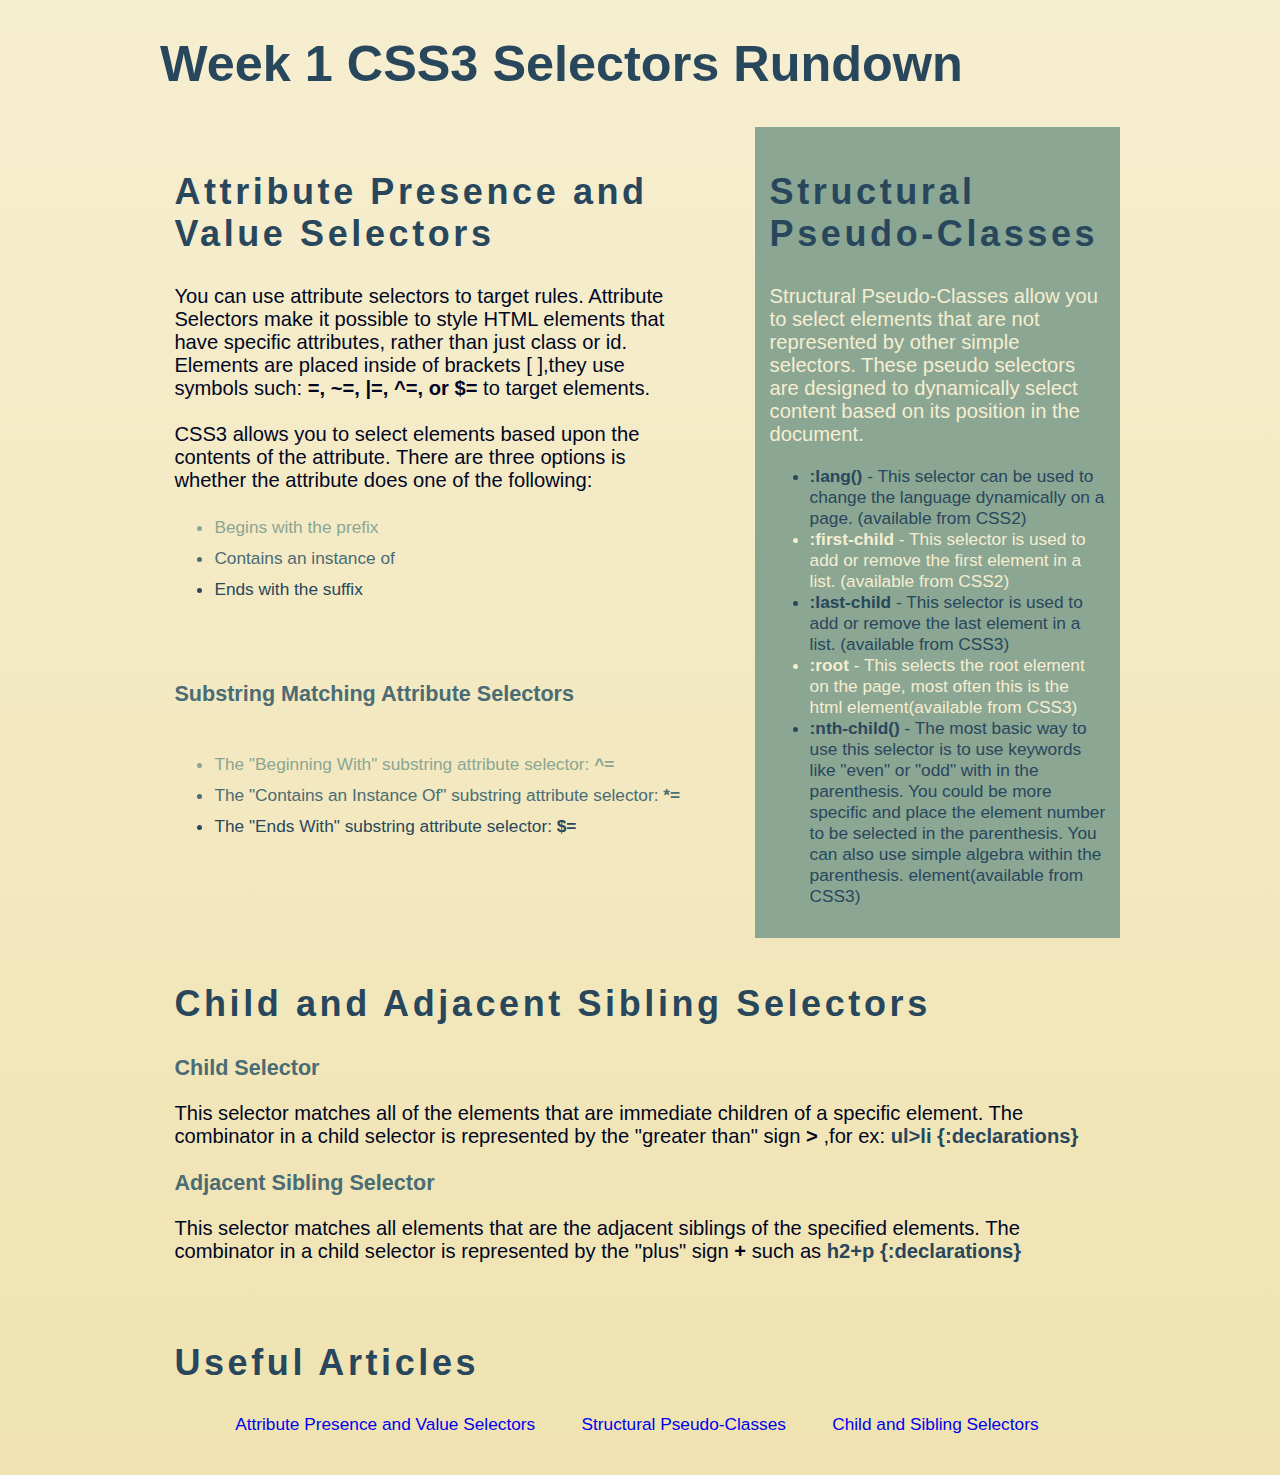
<file: B1/index.html>
<!DOCTYPE html>

<html>

 <head>
 	<!--page title-->
 	<title>Week 1 CSS3 Selectors Rundown</title>
 	<!--css style sheet-->
 	<link rel="stylesheet" href="css/main.css">
 </head>

 <body>
 	<div id="wrapper"> <!--page wrapper-->

 		<!--main heading-->
 		<header>
 			<h1>Week 1 CSS3 Selectors Rundown</h1>
 		</header>
 		<!--left columns-->
 		<section class="left_info">
 			<!--Attribute Presence and Value Selectors-->
 			<article>
 				<h2>Attribute Presence and Value Selectors</h2>
 				<p>You can use attribute selectors to target rules. Attribute Selectors make it possible to style HTML elements that have specific attributes, rather than just class or id. Elements are placed inside of brackets [ ],they use symbols such: <b>=, ~=, |=, ^=, or $=</b> to target elements.<br></br>
 				CSS3 allows you to select elements based upon the contents of the attribute. There are three options is whether the attribute does one of the following:
 				 </p>
 				 <ul>
 					<li>Begins with the prefix</li>
 					<li title="middle">Contains an instance of</li>
 					<li>Ends with the suffix</li>
 				</ul>
 			</article>
 			<!--Substring Matching Attribute Selector -->
 			<article id="mainsub">
 				<h3>Substring Matching Attribute Selectors</h3>
 				<ul>
 					<li>The "Beginning With" substring attribute selector: <b>^=</b></li>
 					<li title="middle">The "Contains an Instance Of" substring attribute selector: <b>*=</b></li>
 					<li>The "Ends With" substring attribute selector: <b>$=</b></li>
 				</ul>
 			</article>
 		</section>	
 			<!--Right Column-->
 		<aside>
 			<!--Structual Psuedo-classes-->
 			<section id="pseudo">
 				<h2>Structural Pseudo-Classes</h2>
 				<!--psuedo paragraph-->
 				<p>Structural Pseudo-Classes allow you to select elements that are not represented by other simple selectors. These pseudo selectors are designed to dynamically select content based on its position in the document.</p>
 			<!--ordered list-->	
 				<ul>
 					<li><b>:lang()</b>  - This selector can be used to change the language dynamically on a page. (available from CSS2)</li>
 					<li><b>:first-child</b> - This selector is used to add or remove the first element in a list. (available from CSS2)</li>
 					<li><b>:last-child</b> - This selector is used to add or remove the last element in a list. (available from CSS3)</li>
 					<li><b>:root</b> - This selects the root element on the page, most often this is the html element(available from CSS3)</li>
 					<li><b>:nth-child()</b> - The most basic way to use this selector is to use keywords like "even" or "odd"  with in the parenthesis. You could be more specific and place the element number to be selected in the parenthesis. You can also use simple algebra within the parenthesis. element(available from CSS3)</li>
 				</ul>
 			</section>
 		</aside>
 			<!--Child and Adjacent Siblings-->
 			<section id="child">
 				<!--title-->
 				<h2>Child and Adjacent Sibling Selectors</h2>
 				
 				<!--child title-->
 				<h3>Child Selector</h3>
 				<!--child paragraph-->
 				<div id="par1">
 				<p>This selector matches all of the elements that are immediate children of a specific element. The combinator in a child selector is represented by the "greater than" sign <b>></b> ,for ex: <b title="example1">ul>li {:declarations}</b></p>
 				</div>
 				<!--sibling title-->
 				<h3>Adjacent Sibling Selector</h3>
 				<!--sibling paragraph-->
 				<p>This selector matches all elements that are the adjacent siblings of the specified elements. The combinator in a child selector is represented by the "plus" sign <b>+</b> such as <b title="example2">h2+p {:declarations}</b></p>
 				
 			</section>
 		<!--bottom footer-->
 		<footer>
 			<h2>Useful Articles</h2>
 			<ul>
 				<li><a target="_blank" href="http://www.ericfeminella.com/blog/2011/11/10/css3-attribute-selectors/">Attribute Presence and Value Selectors</a>
 				</li>
 				<li><a target="_blank" href="http://coding.smashingmagazine.com/2011/03/30/how-to-use-css3-pseudo-classes/">Structural Pseudo-Classes</a>
 				</li>
 				<li><a target="_blank" href="http://reference.sitepoint.com/css/childselector">Child and Sibling Selectors</a>
 				</li>
 			</ul>
 		</footer>

 	</div> <!--end of wrapper-->
 </body>

</html>
</file>
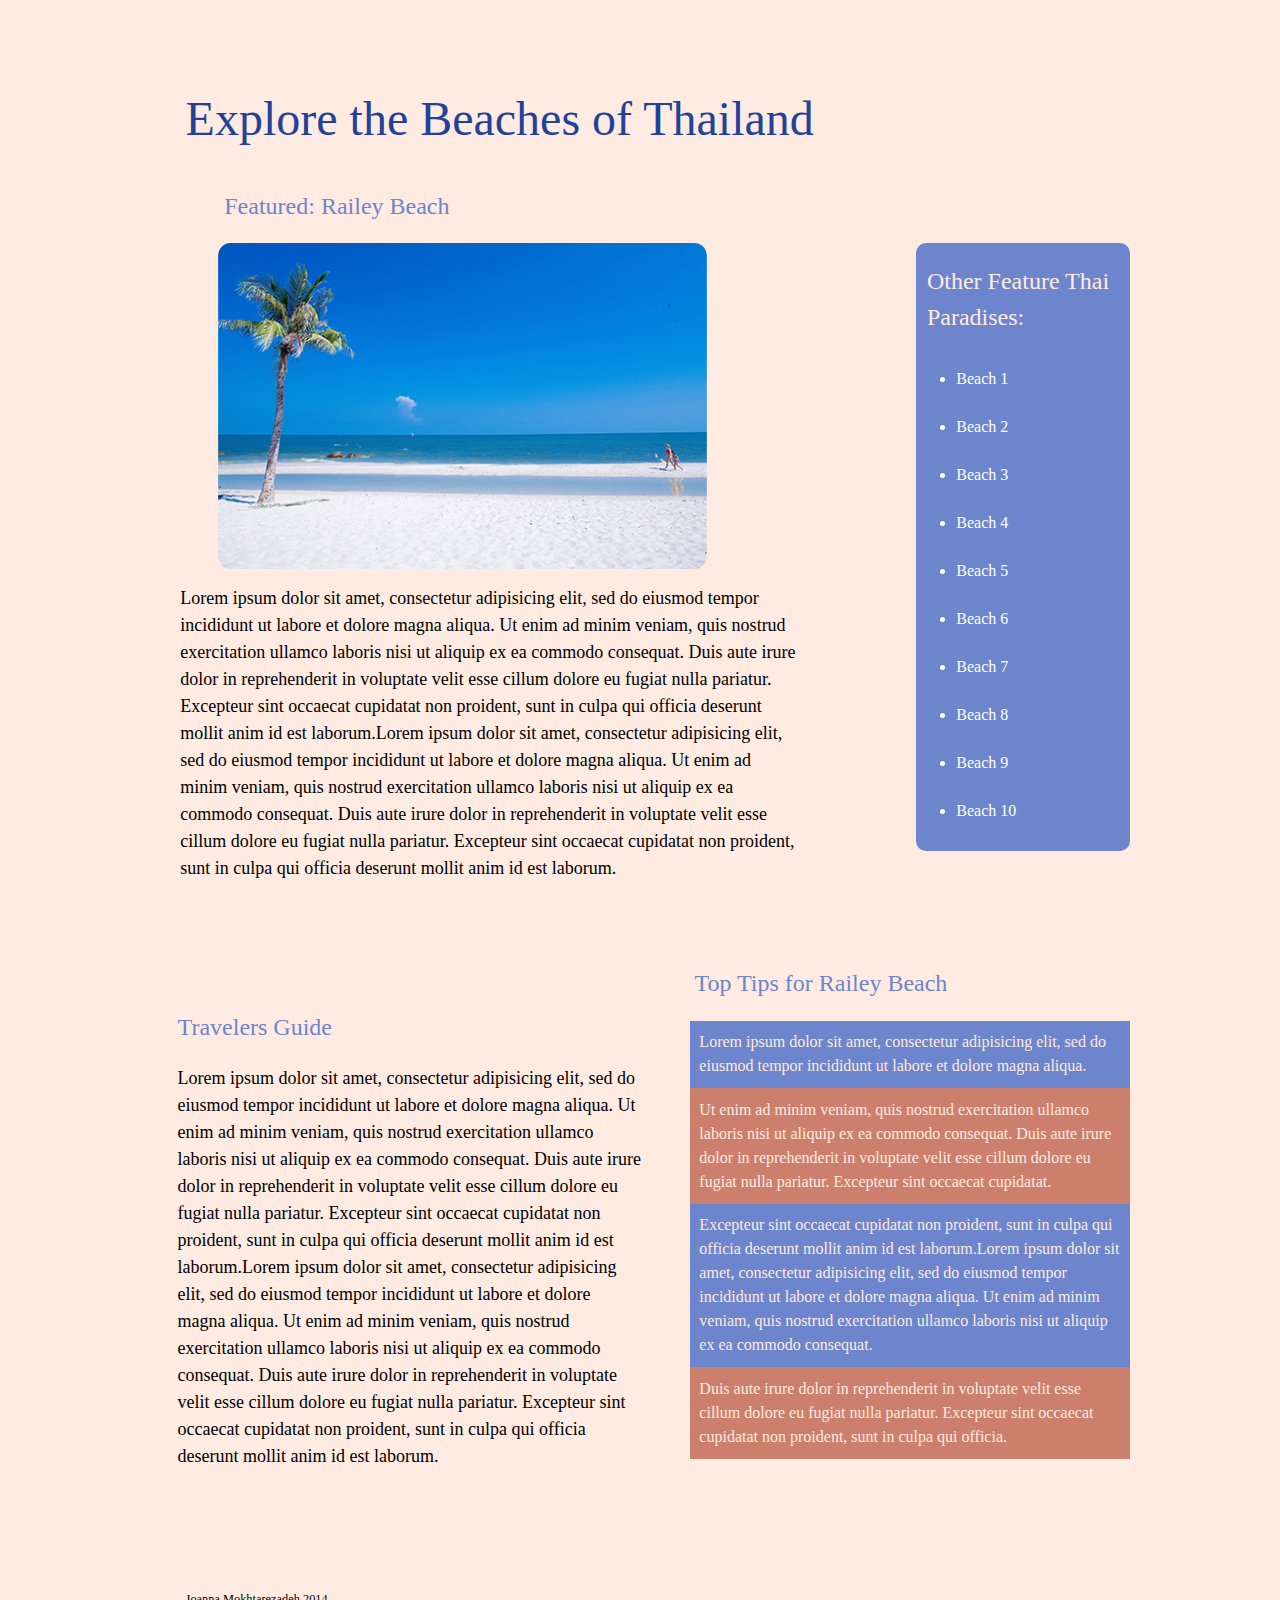
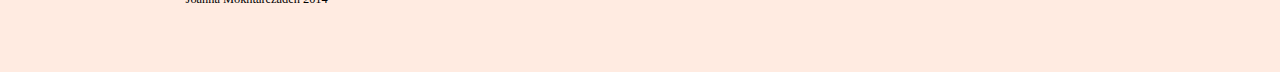
<file: SelectorsB2/index.html>
<!DOCTYPE html>
<html>
	<head>
		<meta name="viewport" content="width=device-width,initial-scale=1,maximum-scale=1">
		<title>Explore Thailand</title>
    	<link rel="stylesheet" href="css/main.css">
	</head>
	<body>
		<!--wrapper div-->
		<div id="wrapper">
			<!--main heading-->
			<header>
			<h1>Explore the Beaches of Thailand</h1>
			</header>
			<!--main image-->
			<figure>
				<h2>Featured: Railey Beach</h2>
				<div id="beach"><img alt="Thailand beach scene" src="images/main1.jpg"></img></div>
			</figure>
			<!--featured list-->
			<aside>
				<h2>Other Feature Thai Paradises:</h2>
				<ul>
					<li>Beach 1</li>
					<li>Beach 2</li>
					<li>Beach 3</li>
					<li>Beach 4</li>
					<li>Beach 5</li>
					<li>Beach 6</li>
					<li>Beach 7</li>
					<li>Beach 8</li>
					<li>Beach 9</li>
					<li>Beach 10</li>
				</ul>
			</aside>
			<!--main paragraph-->
			<article id="main_con">
			
			<p title="mainp">Lorem ipsum dolor sit amet, consectetur adipisicing elit, sed do eiusmod tempor incididunt ut labore et dolore magna aliqua. Ut enim ad minim veniam, quis nostrud exercitation ullamco laboris nisi ut aliquip ex ea commodo consequat. Duis aute irure dolor in reprehenderit in voluptate velit esse cillum dolore eu fugiat nulla pariatur. Excepteur sint occaecat cupidatat non proident, sunt in culpa qui officia deserunt mollit anim id est laborum.Lorem ipsum dolor sit amet, consectetur adipisicing elit, sed do eiusmod tempor incididunt ut labore et dolore magna aliqua. Ut enim ad minim veniam, quis nostrud exercitation ullamco laboris nisi ut aliquip ex ea commodo consequat. Duis aute irure dolor in reprehenderit in voluptate velit esse cillum dolore eu fugiat nulla pariatur. Excepteur sint occaecat cupidatat non proident, sunt in culpa qui officia deserunt mollit anim id est laborum.</p>
			</article>
			
			<!--Travelers Guide Section-->
			<section id="travelers_guide">
				<!--Section Title-->
				<h2>Travelers Guide</h2>
				<p>Lorem ipsum dolor sit amet, consectetur adipisicing elit, sed do eiusmod tempor incididunt ut labore et dolore magna aliqua. Ut enim ad minim veniam, quis nostrud exercitation ullamco laboris nisi ut aliquip ex ea commodo consequat. Duis aute irure dolor in reprehenderit in voluptate velit esse cillum dolore eu fugiat nulla pariatur. Excepteur sint occaecat cupidatat non proident, sunt in culpa qui officia deserunt mollit anim id est laborum.Lorem ipsum dolor sit amet, consectetur adipisicing elit, sed do eiusmod tempor incididunt ut labore et dolore magna aliqua. Ut enim ad minim veniam, quis nostrud exercitation ullamco laboris nisi ut aliquip ex ea commodo consequat. Duis aute irure dolor in reprehenderit in voluptate velit esse cillum dolore eu fugiat nulla pariatur. Excepteur sint occaecat cupidatat non proident, sunt in culpa qui officia deserunt mollit anim id est laborum.</p>
			</section>
			<section id="tip_list">
				<!--title for tips-->
				<h2>Top Tips for Railey Beach</h2>
				<!--List of Tips-->
				<ol>
					<li>Lorem ipsum dolor sit amet, consectetur adipisicing elit, sed do eiusmod tempor incididunt ut labore et dolore magna aliqua.
					</li>
					<li>Ut enim ad minim veniam, quis nostrud exercitation ullamco laboris nisi ut aliquip ex ea commodo consequat. Duis aute irure dolor in reprehenderit in voluptate velit esse cillum dolore eu fugiat nulla pariatur. Excepteur sint occaecat cupidatat.
					</li>
					<li>Excepteur sint occaecat cupidatat non proident, sunt in culpa qui officia deserunt mollit anim id est laborum.Lorem ipsum dolor sit amet, consectetur adipisicing elit, sed do eiusmod tempor incididunt ut labore et dolore magna aliqua. Ut enim ad minim veniam, quis nostrud exercitation ullamco laboris nisi ut aliquip ex ea commodo consequat.
					</li>
					<li>Duis aute irure dolor in reprehenderit in voluptate velit esse cillum dolore eu fugiat nulla pariatur. Excepteur sint occaecat cupidatat non proident, sunt in culpa qui officia.
					</li>
				</ol> <!--end of list-->
			</section>
			<!--footer section-->
			<footer>
				<p>Joanna Mokhtarezadeh 2014</p>
			</footer>
		</div> <!--end of wrapper div-->
	</body>
</html>
</file>
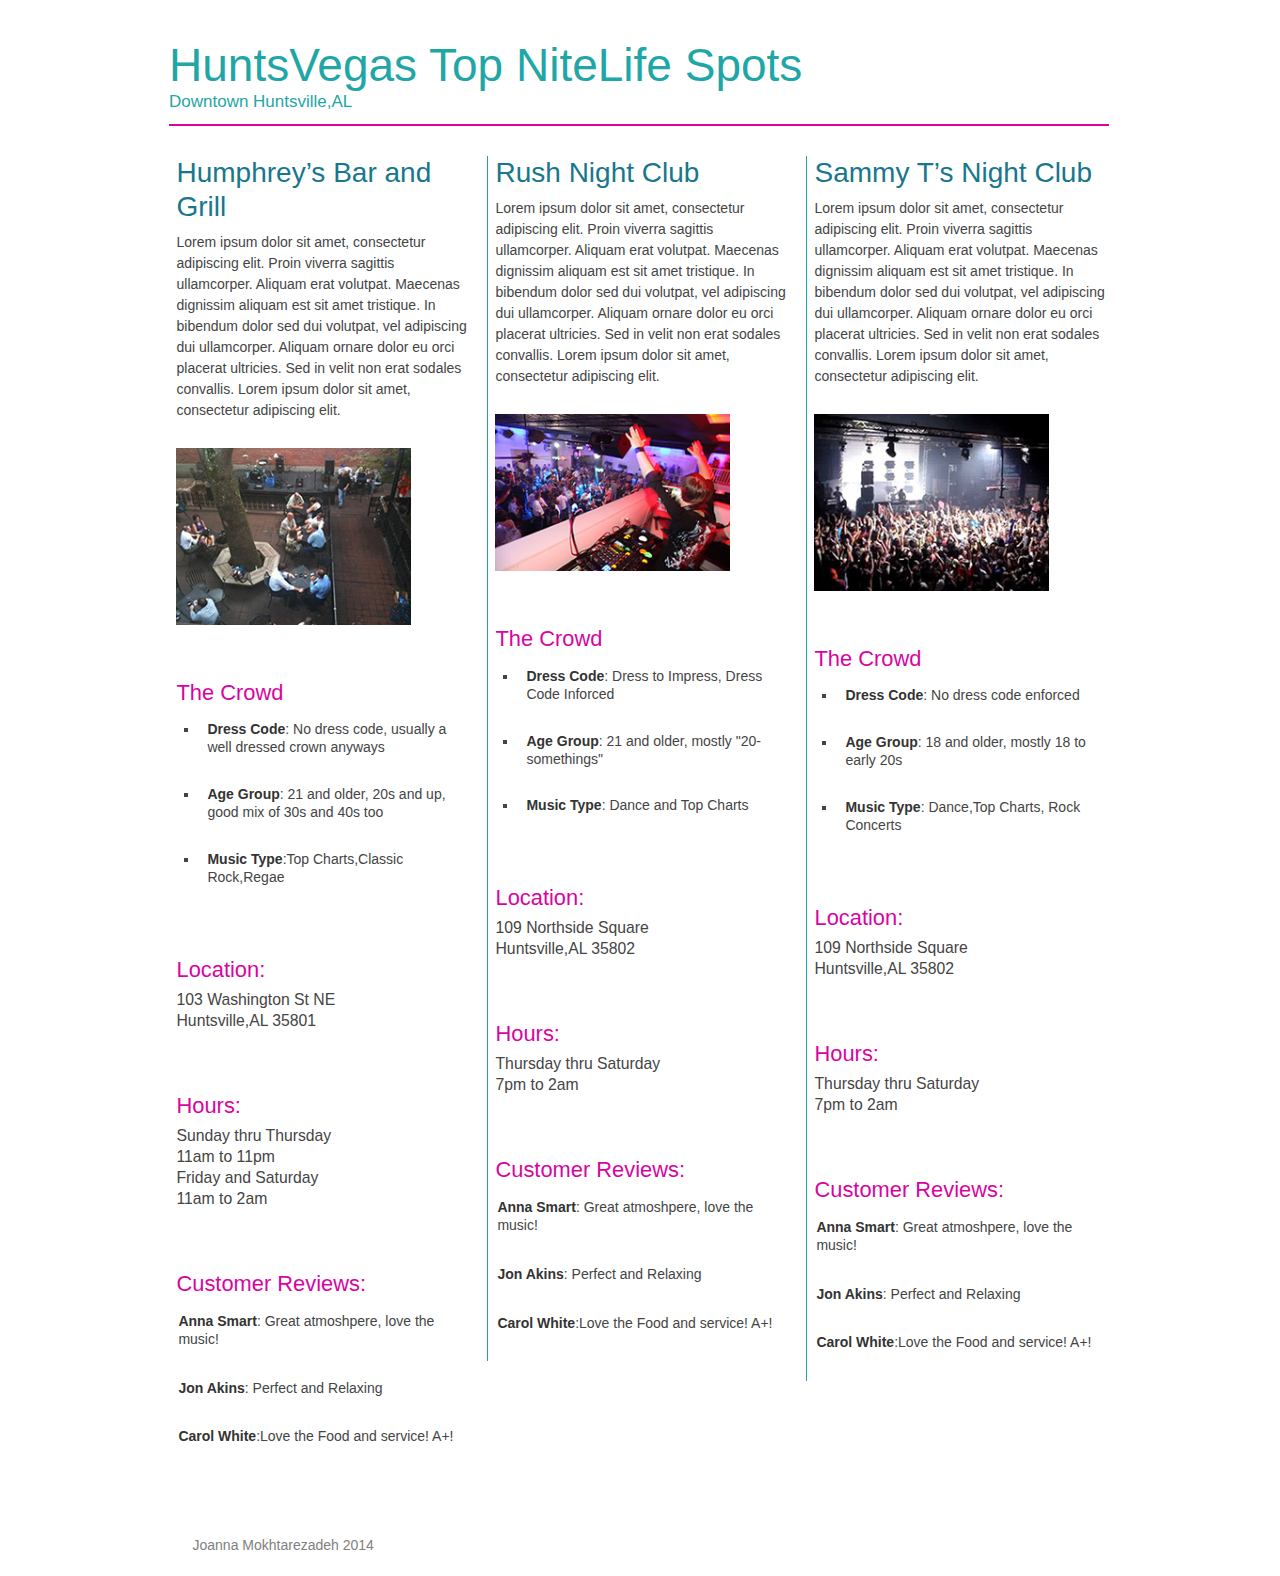
<file: SelectorsB3/index.html>
<!DOCTYPE html>
<!--[if lt IE 7 ]><html class="ie ie6" lang="en"> <![endif]-->
<!--[if IE 7 ]><html class="ie ie7" lang="en"> <![endif]-->
<!--[if IE 8 ]><html class="ie ie8" lang="en"> <![endif]-->
<!--[if (gte IE 9)|!(IE)]><!--><html lang="en"> <!--<![endif]-->
<head>

	<!-- Basic Page Needs
  ================================================== -->
	<meta charset="utf-8">
	<title>HuntsVegas</title>
	<meta name="description" content="">
	<meta name="author" content="">

	<!-- Mobile Specific Metas
  ================================================== -->
	<meta name="viewport" content="width=device-width, initial-scale=1, maximum-scale=1">

	<!-- CSS
  ================================================== -->
	<link rel="stylesheet" href="stylesheets/base.css">
	<link rel="stylesheet" href="stylesheets/skeleton.css">
	<link rel="stylesheet" href="stylesheets/layout.css">

	<!--[if lt IE 9]>
		<script src="http://html5shim.googlecode.com/svn/trunk/html5.js"></script>
	<![endif]-->

	<!-- Favicons
	================================================== -->
	<link rel="shortcut icon" href="images/favicon.ico">
	<link rel="apple-touch-icon" href="images/apple-touch-icon.png">
	<link rel="apple-touch-icon" sizes="72x72" href="images/apple-touch-icon-72x72.png">
	<link rel="apple-touch-icon" sizes="114x114" href="images/apple-touch-icon-114x114.png">

</head>
<body>



	<!-- Primary Page Layout
	================================================== -->

	<!-- Delete everything in this .container and get started on your own site! -->

	<div class="container">
		<!-- header -->
		<header>
		<div class="sixteen columns">
			<h1 class="remove-bottom" style="margin-top: 40px">HuntsVegas Top NiteLife Spots</h1>
			<h5>Downtown Huntsville,AL</h5>
			<hr/>
		</div>
		</header>
		<!-- 1st section row -->
		<section id="one">
			<div class="one-third column">
				<!-- title and description p -->
				<h3>Humphrey’s Bar and Grill</h3>
				<p>Lorem ipsum dolor sit amet, consectetur adipiscing elit. Proin viverra sagittis ullamcorper. Aliquam erat volutpat. Maecenas dignissim aliquam est sit amet tristique. In bibendum dolor sed dui volutpat, vel adipiscing dui ullamcorper. Aliquam ornare dolor eu orci placerat ultricies. Sed in velit non erat sodales convallis. Lorem ipsum dolor sit amet, consectetur adipiscing elit. </p>
				<div class="images"><img alt="outside Dining at Humphrey's" src="images/humphreys.jpg"></img></div>
				<!-- crowd list and title -->
				<h4>The Crowd</h4>
				<ul class="square">
					<li><strong>Dress Code</strong>: No dress code, usually a well dressed crown anyways</li>
					<li><strong>Age Group</strong>: 21 and older, 20s and up, good mix of 30s and 40s too</li>
					<li><strong>Music Type</strong>:Top Charts,Classic Rock,Regae</li>
				</ul>
				<!-- location and hours -->
				<article class="location">
				<h4>Location:</h4>
				<p>103 Washington St NE<br>
				Huntsville,AL 35801
				</p>
				<h4>Hours:</h4>
				<p>Sunday thru Thursday<br>
				11am to 11pm<br>Friday and Saturday<br>11am to 2am</p>
				</article>
				<!-- Reviews -->
				<article class="review">
					<h4>Customer Reviews:</h4>
					<ul>
					<li><strong>Anna Smart</strong>: Great atmoshpere, love the music!</li>
					<li><strong>Jon Akins</strong>: Perfect and Relaxing</li>
					<li><strong>Carol White</strong>:Love the Food and service! A+!</li>
				</ul>
				</article>
			</div>
		</section>
		<!-- 2nd section row -->
		<section id="two">
			<div class="one-third column">
				<!-- title and description p -->
				<h3>Rush Night Club</h3>
				<p>Lorem ipsum dolor sit amet, consectetur adipiscing elit. Proin viverra sagittis ullamcorper. Aliquam erat volutpat. Maecenas dignissim aliquam est sit amet tristique. In bibendum dolor sed dui volutpat, vel adipiscing dui ullamcorper. Aliquam ornare dolor eu orci placerat ultricies. Sed in velit non erat sodales convallis. Lorem ipsum dolor sit amet, consectetur adipiscing elit.</p>
				<div class="images"><img alt="DJ looking at crowd at Rush Night Club" src="images/rush.jpg"></img></div>
				<!-- crowd list and title -->
				<h4>The Crowd</h4>
				<ul class="square">
					<li><strong>Dress Code</strong>: Dress to Impress, Dress Code Inforced</li>
					<li><strong>Age Group</strong>: 21 and older, mostly "20-somethings"</li>
					<li><strong>Music Type</strong>: Dance and Top Charts</li>
				</ul>
				<!-- location and hours -->
				<article class="location">
				<h4>Location:</h4>
				<p>109 Northside Square<br>
				Huntsville,AL 35802
				</p>
				<h4>Hours:</h4>
				<p>Thursday thru Saturday<br>
				7pm to 2am</p>
				</article>
				<!-- Reviews -->
				<article class="review">
					<h4>Customer Reviews:</h4>
					<ul>
					<li><strong>Anna Smart</strong>: Great atmoshpere, love the music!</li>
					<li><strong>Jon Akins</strong>: Perfect and Relaxing</li>
					<li><strong>Carol White</strong>:Love the Food and service! A+!</li>
				</ul>
				</article>
			</div>
		</section>
		<!-- third section row -->
		<section id="three">
			<div class="one-third column">
				<!-- title and description p -->
				<h3>Sammy T’s Night Club</h3>
				<p>Lorem ipsum dolor sit amet, consectetur adipiscing elit. Proin viverra sagittis ullamcorper. Aliquam erat volutpat. Maecenas dignissim aliquam est sit amet tristique. In bibendum dolor sed dui volutpat, vel adipiscing dui ullamcorper. Aliquam ornare dolor eu orci placerat ultricies. Sed in velit non erat sodales convallis. Lorem ipsum dolor sit amet, consectetur adipiscing elit.</p>
				<div class="images"><img alt="Crowd gatered for Rock concert" src="images/sammyt.jpg"></img></div>
				<!-- crowd list and title -->
				<h4>The Crowd</h4>
				<ul class="square">
					<li><strong>Dress Code</strong>: No dress code enforced</li>
					<li><strong>Age Group</strong>: 18 and older, mostly 18 to early 20s</li>
					<li><strong>Music Type</strong>: Dance,Top Charts, Rock Concerts</li>
				</ul>
				<article class="location">
				<h4>Location:</h4>
				<p>109 Northside Square<br>
				Huntsville,AL 35802
				</p>
				<h4>Hours:</h4>
				<p>Thursday thru Saturday<br>
				7pm to 2am</p>
				</article>
				<!-- Reviews -->
				<article class="review">
					<h4>Customer Reviews:</h4>
					<ul>
					<li><strong>Anna Smart</strong>: Great atmoshpere, love the music!</li>
					<li><strong>Jon Akins</strong>: Perfect and Relaxing</li>
					<li><strong>Carol White</strong>:Love the Food and service! A+!</li>
				</ul>
				</article>
			</div>
		</section>
		<footer>
			<div class="sixteen columns">
			<p>Joanna Mokhtarezadeh 2014</p>
		</div>
		</footer>

	</div><!-- container -->


<!-- End Document
================================================== -->
</body>
</html>
</file>
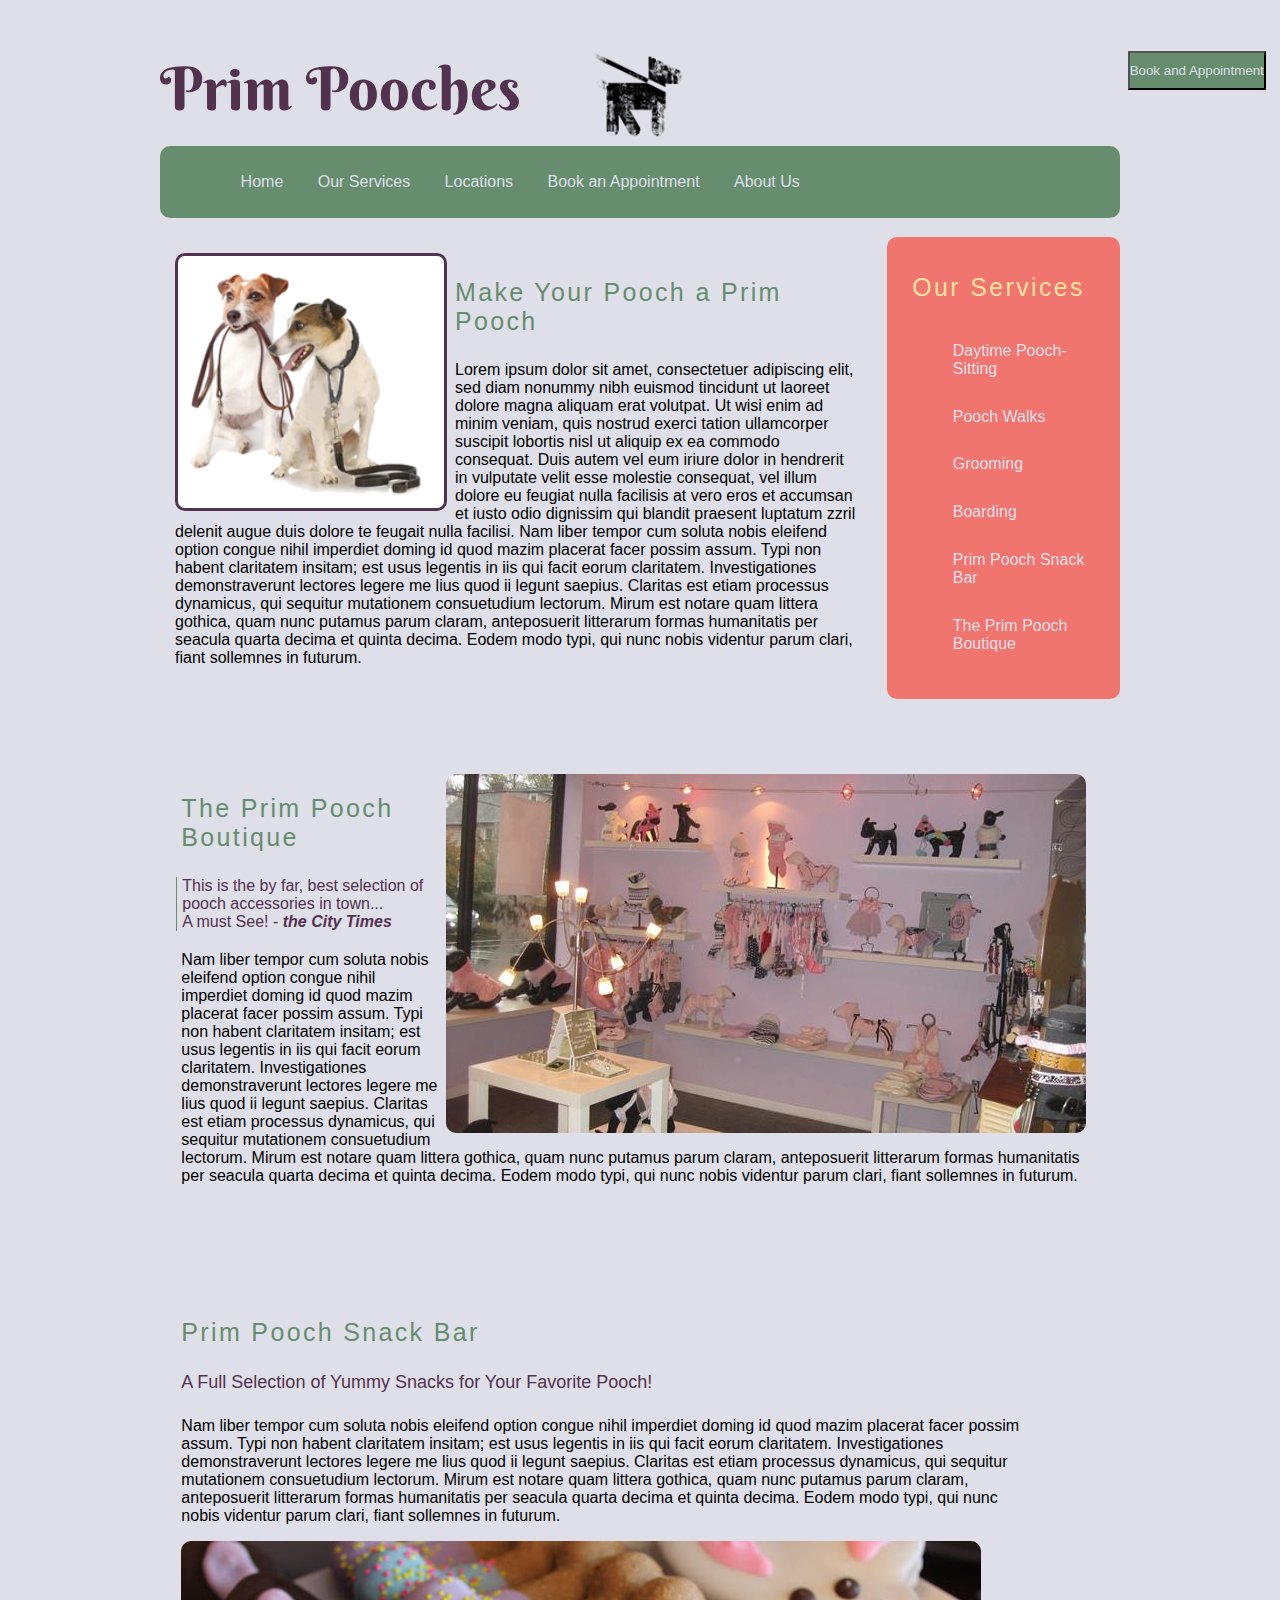
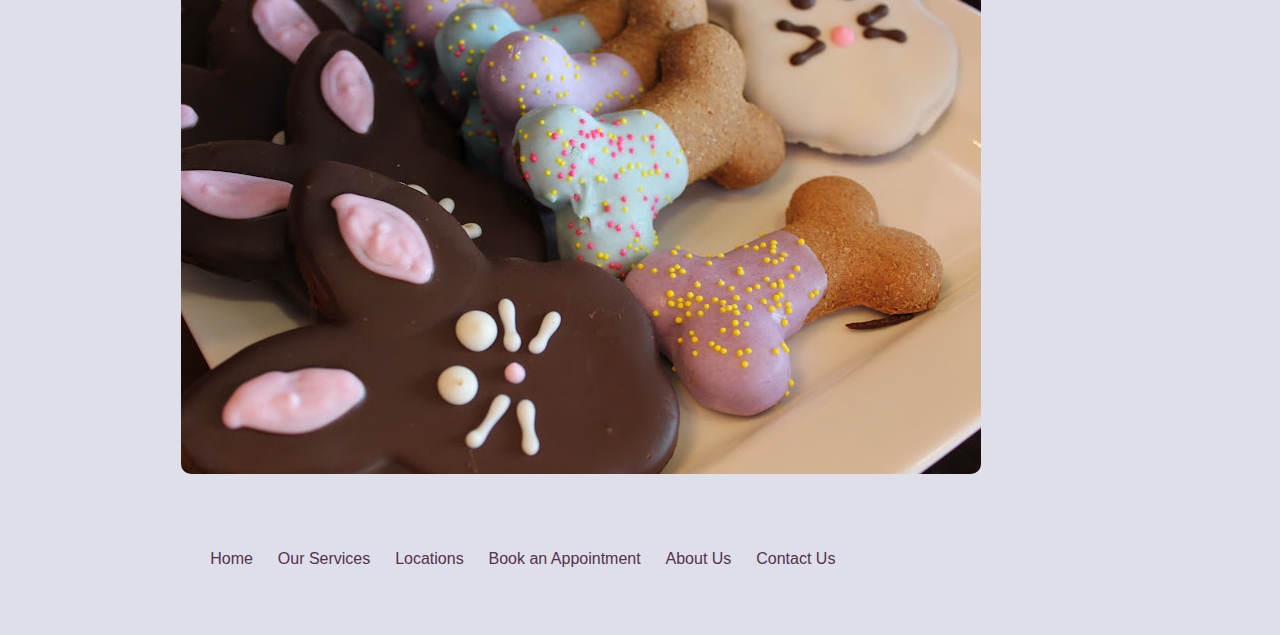
<file: SelectorsB6/index.html>
<!DOCTYPE html>

<html>
	<head>

		<meta charset="utf-8">
		<!--page title-->
		<title>Prim Pooches</title>
		<!--google fonts-->
		<link href='http://fonts.googleapis.com/css?family=Berkshire+Swash' rel='stylesheet' type='text/css'>
		<!--style sheets-->
		<link rel="stylesheet" href="css/main.css">
		<meta name="viewport" content="width=device-width, initial-scale=1, maximum-scale=1">

	</head>

	<body>
		<!--page wrapper-->
		<div id="wrapper">
			<!--header-->
			<head>
				<!--contact button-->
				<button><a href="mailto:primpooch@gmail.com">Book and Appointment</a></button>
				<div>
				<!--logo img-->	
				<img alt="Dog on a Leash graphic" src="img/dog.png" id="logo">
				</div>
				<h1>Prim Pooches</h1>
				<!--Nav-->
				<nav>
					<ul>
						<li><a href="#">Home</a></li>
						<li><a href="#">Our Services</a</li>
						<li><a href="#">Locations</a</li>
						<li><a href="#">Book an Appointment</a</li>
						<li><a href="#">About Us</a></li>
					</ul>
				</nav>

			</head>
			<!--Main P and img-->
			<article id="box1">
				<div>
					<!--image-->
				<img alt="Dog's with leashes" src="img/main.jpg" class="floatleft" id="img1">
				</div>
				<!-- article title-->
				<h3>Make Your Pooch a Prim Pooch</h3>
				<!--Article P-->
				<p>
					Lorem ipsum dolor sit amet, consectetuer adipiscing elit, sed diam nonummy nibh euismod tincidunt ut laoreet dolore magna aliquam erat volutpat. Ut wisi enim ad minim veniam, quis nostrud exerci tation ullamcorper suscipit lobortis nisl ut aliquip ex ea commodo consequat. Duis autem vel eum iriure dolor in hendrerit in vulputate velit esse molestie consequat, vel illum dolore eu feugiat nulla facilisis at vero eros et accumsan et iusto odio dignissim qui blandit praesent luptatum zzril delenit augue duis dolore te feugait nulla facilisi. Nam liber tempor cum soluta nobis eleifend option congue nihil imperdiet doming id quod mazim placerat facer possim assum. Typi non habent claritatem insitam; est usus legentis in iis qui facit eorum claritatem. Investigationes demonstraverunt lectores legere me lius quod ii legunt saepius. Claritas est etiam processus dynamicus, qui sequitur mutationem consuetudium lectorum. Mirum est notare quam littera gothica, quam nunc putamus parum claram, anteposuerit litterarum formas humanitatis per seacula quarta decima et quinta decima. Eodem modo typi, qui nunc nobis videntur parum clari, fiant sollemnes in futurum.
				</p>
			</article>
			<!--Services Sidebar-->
			<aside "box2">
				<h3>Our Services</h3>
				<ul>
					<li><a href="#">Daytime Pooch-Sitting</a></li>
					<li><a href="#">Pooch Walks</a></li>
					<li><a href="#">Grooming</a></li>
					<li><a href="#">Boarding</a></li>
					<li><a href="#">Prim Pooch Snack Bar</a></li>
					<li><a href="#">The Prim Pooch Boutique</a></li>
				</ul>
				
			</aside>
			<!--box3-->
			<section id="box3">
				<div>
					<!--image-->
				<img alt="Dog Boutique" src="img/store.jpg" id="img2">
				</div>
				<h3>The Prim Pooch Boutique</h3>
				<blockquote>This is the by far, best selection of pooch accessories in town...<br>A must See! - <b><i>the City Times</i></b></blockquote>
				<p>Nam liber tempor cum soluta nobis eleifend option congue nihil imperdiet doming id quod mazim placerat facer possim assum. Typi non habent claritatem insitam; est usus legentis in iis qui facit eorum claritatem. Investigationes demonstraverunt lectores legere me lius quod ii legunt saepius. Claritas est etiam processus dynamicus, qui sequitur mutationem consuetudium lectorum. Mirum est notare quam littera gothica, quam nunc putamus parum claram, anteposuerit litterarum formas humanitatis per seacula quarta decima et quinta decima. Eodem modo typi, qui nunc nobis videntur parum clari, fiant sollemnes in futurum.
				</p>
			</section>
			
			<!--box4-->
			<section id="box4">
				<hgroup>
					<!-- section title group-->
					<h3>Prim Pooch Snack Bar</h3>
					<h4>A Full Selection of Yummy Snacks for Your Favorite Pooch!</h4>
				</hgroup>
				<p>Nam liber tempor cum soluta nobis eleifend option congue nihil imperdiet doming id quod mazim placerat facer possim assum. Typi non habent claritatem insitam; est usus legentis in iis qui facit eorum claritatem. Investigationes demonstraverunt lectores legere me lius quod ii legunt saepius. Claritas est etiam processus dynamicus, qui sequitur mutationem consuetudium lectorum. Mirum est notare quam littera gothica, quam nunc putamus parum claram, anteposuerit litterarum formas humanitatis per seacula quarta decima et quinta decima. Eodem modo typi, qui nunc nobis videntur parum clari, fiant sollemnes in futurum.
				</p>
				<div>
					<!--image-->
				<img alt="Dog Bakery" src="img/snack.jpg" id="img3">
				</div>
			</section>
			<!--footer nav-->
			<footer id="box5">
				<ul>
					<li><a href="#">Home</a></li>
					<li><a href="#">Our Services</a</li>
					<li><a href="#">Locations</a</li>
					<li><a href="#">Book an Appointment</a</li>
					<li><a href="#">About Us</a</li>
					<li><a href="#">Contact Us</a</li>
				</ul>
			</footer>
		</div>
	</body>






























</html>
</file>
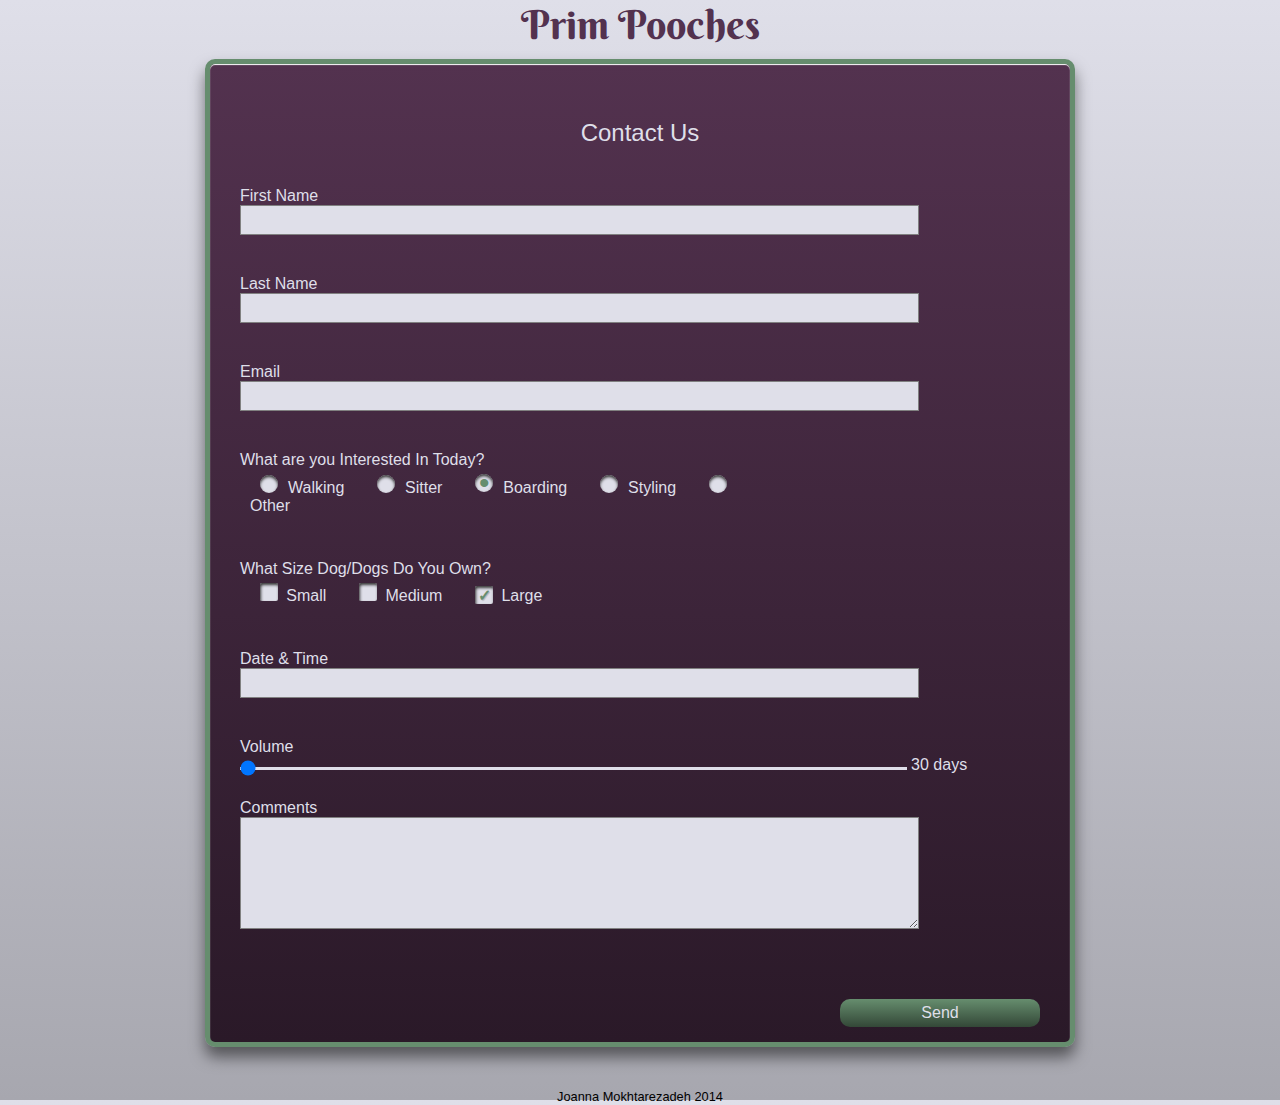
<file: SelectorsB7/index.html>
<!DOCTYPE html>
<html lang="en">
	<head>
		<meta charset="utf-8" />
		<link rel="stylesheet" href="css/normalize.css" />
		<link rel="stylesheet"	href="css/main.css" />
		<title>Contact Us</title>
		<meta name="viewport" content="width=device-width, initial-scale=1, maximum-scale=1">
		<link href='http://fonts.googleapis.com/css?family=Berkshire+Swash' rel='stylesheet' type='text/css'>
	</head>
	<body>
		<h1>Prim Pooches</h1>
		<form class="group">
			<!--orderedlist for Form-->
			
			<h2>Contact Us</h2>
			
			<ol>
				<!--First Name-->
				<li class="group">
					<label class="text" for="fnameitem">First Name</label>
					<input type="text" name="name" id="fnameitem"/>
				</li>
				<!--Last Name-->
				<li class="group">
					<label class="text" for="lnameitem">Last Name</label>
					<input type="text" name="name" id="lnameitem"/>
				</li>
				<!--Email-->
				<li class="group">
					<label class="text" for="emailitem">Email</label>
					<input type="email" name="email" id="emailitem"/>
				</li>
				<!--Sublist for Checkboxes-->
				<li class="group">
					<!--Label for Checkboxes-->
					<div class="grouplabel checkbox">What are you Interested In Today?</div>
					<ol class="sublist">
						<li>
							<input type="radio" name="service" id="c1" value="Walking" />
							<label class="cr radio" for="c1">Walking</label>
						</li>
						<li>
							<input type="radio" name="service" id="c2" value="Sitter" />
							<label class="cr radio" for="c2">Sitter</label>
						</li>
						<li>
							<input  checked type="radio" name="service" id="c3" value="3" />
							<label class="cr radio" for="c3">Boarding</label>
						</li>
						<li>
							<input type="radio" name="service" id="c4" value="Styling" />
							<label class="cr radio" for="c4">Styling</label>
						</li>
						<li>
							<input type="radio" name="service" id="c5" value="Other" />
							<label class="cr radio" for="c5">Other</label>
						</li>	
					</ol>
				</li>
				<!--Radio Boxes-->
				<li class="group">
					<div class=" grouplabel">What Size Dog/Dogs Do You Own?</div>
					<ol class="sublist checklist">
						<li>
							<input type="checkbox" name="size" id="small" value="smallbreed" />
							<label class="cr checkbox" for="small">Small</label>
						</li>
						<li>
							<input type="checkbox" name="size" id="medium" value="medbreed" />
							<label class="cr checkbox" for="medium">Medium</label>
						</li>
						<li>
							<input checked type="checkbox" name="size" id="large" value="lgbreed" />
							<label class="cr checkbox" for="large">Large</label>
						</li>
					</ol>
				</li>
				<!--Date and Time Input-->
				<li class="group">
					<label for="datetimefield">Date &amp; Time</label>
					<input type="datetime" name="datetime" id="datetimefield"/>
				</li>
				<!--Slider-->
				<li class-"group">
					<label id="sliderlabel"for="fader"class="grouplabel">Volume</label>
					<input type="range" min="1" max="30" value="1" id="fader" step="1" onchange="outputUpdate(value)">
					<output for="fader" id="days">30 days</output>
					<script>
					function outputUpdate(vol) {
  				   	document.querySelector('#days').value = vol;
					}
					</script>
				</li>
				<!--Comments Box-->
				<li class="group">
					<label id="commentlabel"class="grouplabel"for="mycomments">Comments</label>
					<textarea type="text" name="mycomments" id="mycomments"></textarea>
				</li>
			</ol>
			<!--Button-->
			<button type="submit group">Send</button>
		</form>
		<footer>
			<p><small>Joanna Mokhtarezadeh 2014</small></p>
		</footer>

	</body>
</html>
</file>
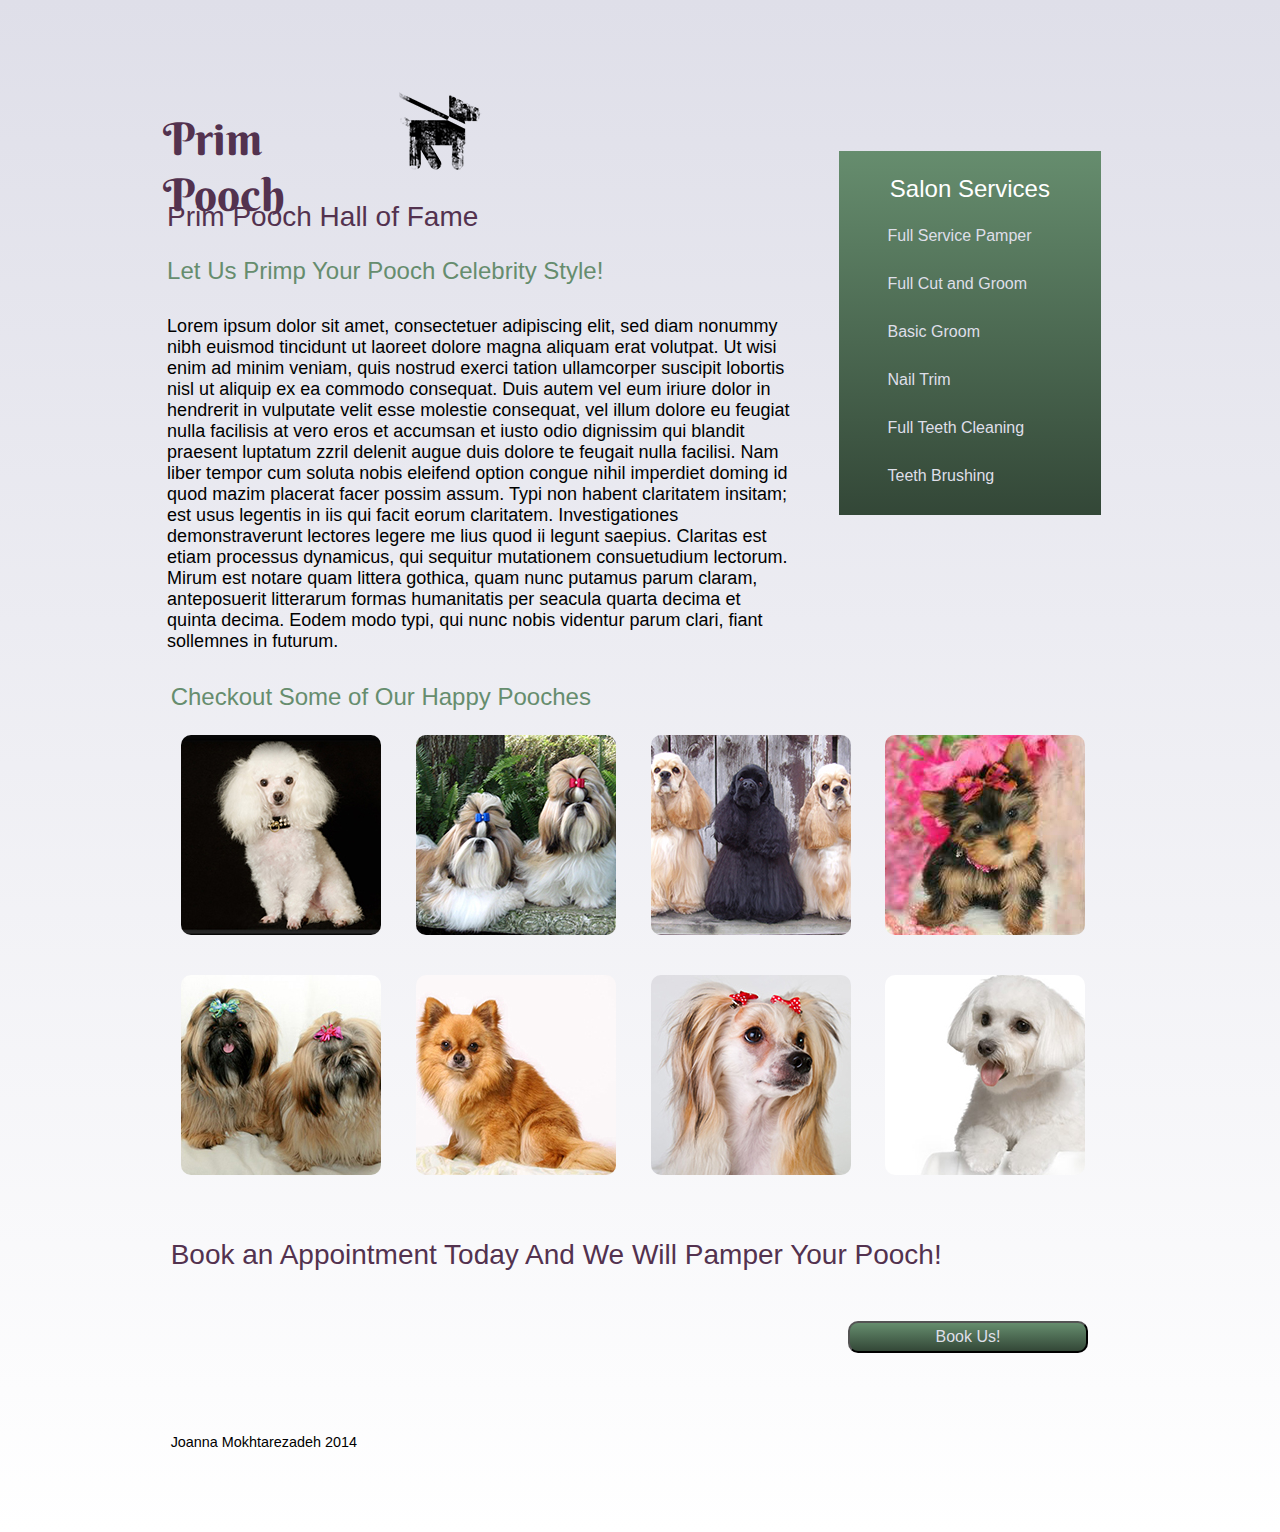
<file: SelectorsB8/index.html>
<!DOCTYPE html>
<html lan="en">
<head>
	<meta charset="utf-8" />
	<link rel="stylesheet" href="css/normalize.css" />
	<link rel="stylesheet"	href="css/main.css" />
	<title>Prim Pooch</title>
	<meta name="viewport" content="width=device-width, initial-scale=1, maximum-scale=1">
	<link href='http://fonts.googleapis.com/css?family=Berkshire+Swash' rel='stylesheet' type='text/css'>
</head>

<body>
	<!--page wrapper-->
	<div id="wrapper">
		<!--header-->
		<header>
			<div id="logo">
			<h1>Prim Pooch</h1>
			<img id="logoDog"src="img/logoDog.png" alt="Dog Logo">
			</div>
		</header>
		<!--main article-->
		<article>
			<h2>Prim Pooch Hall of Fame</h2>
			<h3>Let Us Primp Your Pooch Celebrity Style!</h3>
			<p>Lorem ipsum dolor sit amet, consectetuer adipiscing elit, sed diam nonummy nibh euismod tincidunt ut laoreet dolore magna aliquam erat volutpat. Ut wisi enim ad minim veniam, quis nostrud exerci tation ullamcorper suscipit lobortis nisl ut aliquip ex ea commodo consequat. Duis autem vel eum iriure dolor in hendrerit in vulputate velit esse molestie consequat, vel illum dolore eu feugiat nulla facilisis at vero eros et accumsan et iusto odio dignissim qui blandit praesent luptatum zzril delenit augue duis dolore te feugait nulla facilisi. Nam liber tempor cum soluta nobis eleifend option congue nihil imperdiet doming id quod mazim placerat facer possim assum. Typi non habent claritatem insitam; est usus legentis in iis qui facit eorum claritatem. Investigationes demonstraverunt lectores legere me lius quod ii legunt saepius. Claritas est etiam processus dynamicus, qui sequitur mutationem consuetudium lectorum. Mirum est notare quam littera gothica, quam nunc putamus parum claram, anteposuerit litterarum formas humanitatis per seacula quarta decima et quinta decima. Eodem modo typi, qui nunc nobis videntur parum clari, fiant sollemnes in futurum.</p>
		</article>
		<!--side links-->
		<aside>
			<h3>Salon Services</h3>
			<ul>
				<li><a href="#">Full Service Pamper</a></li>
				<li><a href="#">Full Cut and Groom</a></li>
				<li><a href="#">Basic Groom</a></li>
				<li><a href="#">Nail Trim</a></li>
				<li><a href="#">Full Teeth Cleaning</a></li>
				<li><a href="#">Teeth Brushing</a></li>
			</ul>
		</aside>
		<!--gallery-->
		<section>
			<h3>Checkout Some of Our Happy Pooches</h3>
			<!--gallery wrapper-->
			<div id="gallery">
				
			<div class="imageCon">
				<img src="img/gal1.jpg" alt="Groomed Dog">
				<div class="name">
			  		<h3>Miss Betsy</h3>
				</div>
			</div>
			<div class="imageCon">
				<img src="img/gal2.jpg" alt="Groomed Dog">
				<div class="name">
			  		<h3>Pow &amp; Mini</h3>
			  	</div>
			</div>
			<div class="imageCon">
				<img src="img/gal3.jpg" alt="Groomed Dog">
				<div class="name">
			  		<h3>Goldy,Night <br>&amp; Sweetie</h3>
			  	</div>
			</div>
			<div class="imageCon">
				<img src="img/gal4.jpg" alt="Groomed Dog">
			    <div class="name">
			  		<h3>Kutie</h3>
			  	</div>
			</div>
			<div class="imageCon">
			    <img src="img/gal5.jpg" alt="Groomed Dog">
				<div class="name">
			  		<h3>Teddy &amp; Foxy</h3>
			  	</div>
			</div>
			<div class="imageCon">
				<img src="img/gal6.jpg" alt="Groomed Dog">
			    <div class="name">
			  		<h3>CoCo</h3>
			  	</div>
			</div>
			<div class="imageCon">
				<img src="img/gal7.jpg" alt="Groomed Dog">
			    <div class="name">
			  		<h3>Princess</h3>
			  	</div>
			</div>
			<div class="imageCon">
			    <img src="img/gal8.jpg" alt="Groomed Dog">
				<div class="name">
			  		<h3>Roxy</h3>
			  	</div>
			</div>
			
			</div><!--end gallery div-->
		</section>
		<!--last section-->
		<section id="last">
			<h2>Book an Appointment Today And We Will Pamper Your Pooch!</h2>
			<button type="submit group">Book Us!</button>
		</section>
		<!--footer-->
		<footer>
			<p><small>Joanna Mokhtarezadeh 2014</small></p>
		</footer>
	</div>
</body>
</html>
</file>
<file: B1/css/main.css>
/*body and wrapper*/
body{
	font-size: 90%;
	font-family: calibri, sans-serif;
	color:#000623; /*changes color of the whole text*/
	background: -webkit-linear-gradient(#F6EED0, #F0E3B1); /* For Safari 5.1 to 6.0 */
	background: -o-linear-gradient(#F6EED0, #F0E3B1); /* For Opera 11.1 to 12.0 */
	background: -moz-linear-gradient(#F6EED0, #F0E3B1); /* For Firefox 3.6 to 15 */
	background: linear-gradient(#F6EED0, #F0E3B1); /* Standard syntax */
	margin-top: 0;}

#wrapper{
	width:960px;
	margin: 0 auto;
	overflow: hidden;
	padding-left: 1%;
	padding-right: 1%;
}
/********** main heading *************/
header>h1{
	color:#28475C;
	font-size: 3.5em;
	}

/***************** Section Titles*************************/
h2{color: #28475C;
   letter-spacing: 0.1em;
   font-size: 2.5em;
}
/*subtitles*/
h3{
	color: #4A6C74;
	font-size: 1.5em;
}

/********************* Section Paragraphs *****************************/
p{
	font-size: 1.4em;
}

/************************** Unordered Lists *********************************/
ul{
	font-size: 1.2em;
}

/******* left column box ******************************************************/
header+.left_info{
	width: 55%;
	padding: 1em 1em;
	float: left;
}

/** sub-heading**/
#mainsub>h3{
	padding-top: 2.5em;
}

/** Lists **/

/*li in unrodered lists*/
article>ul>li{
	line-height: 1.8em;
}
/*bottom ul*/
#mainsub>ul{
	padding-top: 1.2em;
}
/*1st li*/
article>ul>li:first-child{
	color:#8BA693;
}
/*2nd li*/
article>ul>li[title*="middle"]{
	color: #4A6C74;
}
/*3rd li*/
article>ul>li:last-child{
	color:#28475C;
}


/****************** right column box ****************************************/
/* right side box*/
aside{
	width: 35%;
	padding: 1em 1em;
	float: right;
	
	background: #8BA693;

}

/*right side paragraph*/
aside p{color: #F6EED0;}

/*** unordered list - odd **/
#pseudo>ul>li:nth-child(odd){
	color: #28475C;
}
/*** unordered list - even **/
#pseudo>ul>li:nth-child(even){
	color: #F6EED0;
}


/********************** child and sibling section*************************/
/*box*/
#child{
	clear: both;
	padding: 1em 1em;

}
/*bold words*/
b[title]{
	color:#28475C;
}

/********************* foooter section************************/
/*footer box*/
#child+footer{
	padding: 1em 1em;
}

/* footer links */
footer>ul>li{
	display: inline;
	padding: 1.2em;
}

/* href links*/
a[href^="http"]{
	text-decoration: none;
	font-size: 1.0em;
	color: deep-pink;
}
/*href link hover color*/
a[href^="http"]:hover{
	color: teal;
}
a[href^="http"]:active{
	color: pink;
}
</file>
<file: SelectorsB2/css/main.css>
body{
	font:100%/1.5 "calibri","sans serif";
	max-width: 960px;
	margin: 4% auto;/*36px/900px*/
	background-color: #FFEBE1;
}

#wrapper{
	width:100%; /*900px*/
	margin: 0 auto;
	overflow: hidden;
	padding-left: 1%;
	padding-right: 1%;
}

/********** General Fonts,Colors and Margins***********/

/*page header*/
h1{
	font-weight: normal;
	font-size: 3em; /*48px/16px*/
	color: #234199; 
}
/*paragraphs*/
p{
	font-size: 1.125em; /*18px/16px*/
}
/*section titles*/
h2{
	font-weight: normal;
	font-size:1.5em;/*24px/16px*/
	color: #6C85CC;
}

/*list items*/
li{
	line-height: 3em; /*48px line height*/
}

h2,h1,img,p{
	padding: 0 1.666667%;/*15px/900px*/
}

/********** Structure ***********/

/*side list,featured beaches*/
aside{
	width:22.222222%;/*200px/900px*/
	float: right;
}

/*main image*/
figure img{
	float: left;
}

/*main content paragraph*/
#main_con{
	width:66.666667%;/*600px/900px*/
	clear: left;
}
/*travelers guide section,title and paragraph*/
 #travelers_guide{
 	float: left;
 	width: 50%;/*450px/900px*/
 }
 /*tip list, ordered list and title*/
 #tip_list{
 	width: 50%;/*450px/900px*/
 	float: left;
 }
/*footer section*/
 footer{clear: both;}



/********** Styling ***********/

/*** Image ***/
#beach{
	width: 55.555556%;/*500px/900px*/
}

img{
	max-width: 100%;
	border-radius: 4%;/*20px/500px*/
}


/***sidebar feature beaches***/
/*aside box*/
aside{
	background-color: #6C85CC;
	color: white;
	border-radius: 10px;
}

/*sidebar title*/
aside h2{
	padding-left: 5%;/*10px/200px*/
	color: #FFEBE1;
}


/*** main p ***/
#main_con>p{
	padding-top: 2.5%;/*15px/600*/ 
}
/*** Travelers Guide Section ***/

#travelers_guide{
	padding-top: 9.333333%;/*42px/450px*/
}

/***Tips-ordered list***/

/*list title*/
#tip_list>h2{
	padding-left:9.333333%;/*42px/450px*/
	padding-top: 9.333333%;/*42px/450px*/
}
/*ordered list li tags*/
ol li{
	line-height: 1.5em; /*24px*/
	padding: 2.222222%;/*10px/450px*/
	color:  #FFEBE1;

}
/*odd list items*/
ol li:nth-child(odd){
	background-color: #6C85CC;

}
/*even list items*/
ol li:nth-child(even){
	background-color: #CC7F6C;
}

/*** Foooter ***/
footer{
	padding-top: 9.333333%;/*42px/450px*/
	font-size: .6875em;/*11px/16px*/
}


/*********************** Media Queries *******************************/

/*Tablet portrait to Standard 960*/
@media screen and(min-width: 768px)and(max-width: 959px){
/**same as css above**/
}

/*Mobile landscape size to table portrait*/
@media screen and(min-width: 480px)and(max-width: 767px){
	/*removes float on tip list,full width*/
	#tip_list{
		width: 100%;
		float: none;}
	/*removes float on travel tips,full width*/
	#travelers_guide{
		width: 100%;
		float: none;}

}

/*Mobile Portrait and Mobile Landscape size*/
@media screen and(min-width: 479px){
	/*removes float from image*/
	figure img{
		float: none}
	/*removes side bar list*/
	aside{
		display:none}
	/*removes float on tip list,full width*/
	#tip_list{
		width: 100%;
		float: none}
	/*removes float travel tips,full width*/
	#travelers_guide{
		width: 100%;
		float: none}

}
</file>
<file: SelectorsB3/stylesheets/base.css>
/*
* Skeleton V1.2
* Copyright 2011, Dave Gamache
* www.getskeleton.com
* Free to use under the MIT license.
* http://www.opensource.org/licenses/mit-license.php
* 6/20/2012
*/


/* Table of Content
==================================================
	#Reset & Basics
	#Basic Styles
	#Site Styles
	#Typography
	#Links
	#Lists
	#Images
	#Buttons
	#Forms
	#Misc */


/* #Reset & Basics (Inspired by E. Meyers)
================================================== */
	html, body, div, span, applet, object, iframe, h1, h2, h3, h4, h5, h6, p, blockquote, pre, a, abbr, acronym, address, big, cite, code, del, dfn, em, img, ins, kbd, q, s, samp, small, strike, strong, sub, sup, tt, var, b, u, i, center, dl, dt, dd, ol, ul, li, fieldset, form, label, legend, table, caption, tbody, tfoot, thead, tr, th, td, article, aside, canvas, details, embed, figure, figcaption, footer, header, hgroup, menu, nav, output, ruby, section, summary, time, mark, audio, video {
		margin: 0;
		padding: 0;
		border: 0;
		font-size: 100%;
		font: inherit;
		vertical-align: baseline; }
	article, aside, details, figcaption, figure, footer, header, hgroup, menu, nav, section {
		display: block; }
	body {
		line-height: 1; }
	ol, ul {
		list-style: none; }
	blockquote, q {
		quotes: none; }
	blockquote:before, blockquote:after,
	q:before, q:after {
		content: '';
		content: none; }
	table {
		border-collapse: collapse;
		border-spacing: 0; }


/* #Basic Styles
================================================== */
	body {
		background: #FFFFFF;
		font: 14px/21px "calibri",sans-serif;
		color: #444;
		-webkit-font-smoothing: antialiased; /* Fix for webkit rendering */
		-webkit-text-size-adjust: 100%;
 }


/* #Typography
================================================== */
	h1, h2, h3, h4, h5, h6 {
		color: #181818;
		font-family: "calibri",sans-serif;
		font-weight: normal; }
	h1 a, h2 a, h3 a, h4 a, h5 a, h6 a { font-weight: inherit; }
	h1 { font-size: 46px; line-height: 50px; margin-bottom: 14px;}
	h2 { font-size: 35px; line-height: 40px; margin-bottom: 10px; }
	h3 { font-size: 28px; line-height: 34px; margin-bottom: 8px; }
	h4 { font-size: 21px; line-height: 30px; margin-bottom: 4px; }
	h5 { font-size: 17px; line-height: 24px; }
	h6 { font-size: 14px; line-height: 21px; }
	.subheader { color: #777; }

	p { margin: 0 0 20px 0; }
	p img { margin: 0; }
	p.lead { font-size: 21px; line-height: 27px; color: #777;  }

	em { font-style: italic; }
	strong { font-weight: bold; color: #333; }
	small { font-size: 80%; }

/*	Blockquotes  */
	blockquote, blockquote p { font-size: 17px; line-height: 24px; color: #777; font-style: italic; }
	blockquote { margin: 0 0 20px; padding: 9px 20px 0 19px; border-left: 1px solid #ddd; }
	blockquote cite { display: block; font-size: 12px; color: #555; }
	blockquote cite:before { content: "\2014 \0020"; }
	blockquote cite a, blockquote cite a:visited, blockquote cite a:visited { color: #555; }

	hr { border: solid #ddd; border-width: 1px 0 0; clear: both; margin: 10px 0 30px; height: 0; }


/* #Links
================================================== */
	a, a:visited { color: #333; text-decoration: underline; outline: 0; }
	a:hover, a:focus { color: #000; }
	p a, p a:visited { line-height: inherit; }


/* #Lists
================================================== */
	ul, ol { margin-bottom: 20px; }
	ul { list-style: none outside; }
	ol { list-style: decimal; }
	ol, ul.square, ul.circle, ul.disc { margin-left: 30px; }
	ul.square { list-style: square outside; }
	ul.circle { list-style: circle outside; }
	ul.disc { list-style: disc outside; }
	ul ul, ul ol,
	ol ol, ol ul { margin: 4px 0 5px 30px; font-size: 90%;  }
	ul ul li, ul ol li,
	ol ol li, ol ul li { margin-bottom: 6px; }
	li { line-height: 18px; margin-bottom: 12px; }
	ul.large li { line-height: 21px; }
	li p { line-height: 21px; }

/* #Images
================================================== */

	img.scale-with-grid {
		max-width: 100%;
		height: auto; }


/* #Buttons
================================================== */

	.button,
	button,
	input[type="submit"],
	input[type="reset"],
	input[type="button"] {
		background: #eee; /* Old browsers */
		background: #eee -moz-linear-gradient(top, rgba(255,255,255,.2) 0%, rgba(0,0,0,.2) 100%); /* FF3.6+ */
		background: #eee -webkit-gradient(linear, left top, left bottom, color-stop(0%,rgba(255,255,255,.2)), color-stop(100%,rgba(0,0,0,.2))); /* Chrome,Safari4+ */
		background: #eee -webkit-linear-gradient(top, rgba(255,255,255,.2) 0%,rgba(0,0,0,.2) 100%); /* Chrome10+,Safari5.1+ */
		background: #eee -o-linear-gradient(top, rgba(255,255,255,.2) 0%,rgba(0,0,0,.2) 100%); /* Opera11.10+ */
		background: #eee -ms-linear-gradient(top, rgba(255,255,255,.2) 0%,rgba(0,0,0,.2) 100%); /* IE10+ */
		background: #eee linear-gradient(top, rgba(255,255,255,.2) 0%,rgba(0,0,0,.2) 100%); /* W3C */
	  border: 1px solid #aaa;
	  border-top: 1px solid #ccc;
	  border-left: 1px solid #ccc;
	  -moz-border-radius: 3px;
	  -webkit-border-radius: 3px;
	  border-radius: 3px;
	  color: #444;
	  display: inline-block;
	  font-size: 11px;
	  font-weight: bold;
	  text-decoration: none;
	  text-shadow: 0 1px rgba(255, 255, 255, .75);
	  cursor: pointer;
	  margin-bottom: 20px;
	  line-height: normal;
	  padding: 8px 10px;
	  font-family: "HelveticaNeue", "Helvetica Neue", Helvetica, Arial, sans-serif; }

	.button:hover,
	button:hover,
	input[type="submit"]:hover,
	input[type="reset"]:hover,
	input[type="button"]:hover {
		color: #222;
		background: #ddd; /* Old browsers */
		background: #ddd -moz-linear-gradient(top, rgba(255,255,255,.3) 0%, rgba(0,0,0,.3) 100%); /* FF3.6+ */
		background: #ddd -webkit-gradient(linear, left top, left bottom, color-stop(0%,rgba(255,255,255,.3)), color-stop(100%,rgba(0,0,0,.3))); /* Chrome,Safari4+ */
		background: #ddd -webkit-linear-gradient(top, rgba(255,255,255,.3) 0%,rgba(0,0,0,.3) 100%); /* Chrome10+,Safari5.1+ */
		background: #ddd -o-linear-gradient(top, rgba(255,255,255,.3) 0%,rgba(0,0,0,.3) 100%); /* Opera11.10+ */
		background: #ddd -ms-linear-gradient(top, rgba(255,255,255,.3) 0%,rgba(0,0,0,.3) 100%); /* IE10+ */
		background: #ddd linear-gradient(top, rgba(255,255,255,.3) 0%,rgba(0,0,0,.3) 100%); /* W3C */
	  border: 1px solid #888;
	  border-top: 1px solid #aaa;
	  border-left: 1px solid #aaa; }

	.button:active,
	button:active,
	input[type="submit"]:active,
	input[type="reset"]:active,
	input[type="button"]:active {
		border: 1px solid #666;
		background: #ccc; /* Old browsers */
		background: #ccc -moz-linear-gradient(top, rgba(255,255,255,.35) 0%, rgba(10,10,10,.4) 100%); /* FF3.6+ */
		background: #ccc -webkit-gradient(linear, left top, left bottom, color-stop(0%,rgba(255,255,255,.35)), color-stop(100%,rgba(10,10,10,.4))); /* Chrome,Safari4+ */
		background: #ccc -webkit-linear-gradient(top, rgba(255,255,255,.35) 0%,rgba(10,10,10,.4) 100%); /* Chrome10+,Safari5.1+ */
		background: #ccc -o-linear-gradient(top, rgba(255,255,255,.35) 0%,rgba(10,10,10,.4) 100%); /* Opera11.10+ */
		background: #ccc -ms-linear-gradient(top, rgba(255,255,255,.35) 0%,rgba(10,10,10,.4) 100%); /* IE10+ */
		background: #ccc linear-gradient(top, rgba(255,255,255,.35) 0%,rgba(10,10,10,.4) 100%); /* W3C */ }

	.button.full-width,
	button.full-width,
	input[type="submit"].full-width,
	input[type="reset"].full-width,
	input[type="button"].full-width {
		width: 100%;
		padding-left: 0 !important;
		padding-right: 0 !important;
		text-align: center; }

	/* Fix for odd Mozilla border & padding issues */
	button::-moz-focus-inner,
	input::-moz-focus-inner {
    border: 0;
    padding: 0;
	}


/* #Forms
================================================== */

	form {
		margin-bottom: 20px; }
	fieldset {
		margin-bottom: 20px; }
	input[type="text"],
	input[type="password"],
	input[type="email"],
	textarea,
	select {
		border: 1px solid #ccc;
		padding: 6px 4px;
		outline: none;
		-moz-border-radius: 2px;
		-webkit-border-radius: 2px;
		border-radius: 2px;
		font: 13px "HelveticaNeue", "Helvetica Neue", Helvetica, Arial, sans-serif;
		color: #777;
		margin: 0;
		width: 210px;
		max-width: 100%;
		display: block;
		margin-bottom: 20px;
		background: #fff; }
	select {
		padding: 0; }
	input[type="text"]:focus,
	input[type="password"]:focus,
	input[type="email"]:focus,
	textarea:focus {
		border: 1px solid #aaa;
 		color: #444;
 		-moz-box-shadow: 0 0 3px rgba(0,0,0,.2);
		-webkit-box-shadow: 0 0 3px rgba(0,0,0,.2);
		box-shadow:  0 0 3px rgba(0,0,0,.2); }
	textarea {
		min-height: 60px; }
	label,
	legend {
		display: block;
		font-weight: bold;
		font-size: 13px;  }
	select {
		width: 220px; }
	input[type="checkbox"] {
		display: inline; }
	label span,
	legend span {
		font-weight: normal;
		font-size: 13px;
		color: #444; }

/* #Misc
================================================== */
	.remove-bottom { margin-bottom: 0 !important; }
	.half-bottom { margin-bottom: 10px !important; }
	.add-bottom { margin-bottom: 20px !important; }
</file>
<file: SelectorsB3/stylesheets/skeleton.css>
/*
* Skeleton V1.2
* Copyright 2011, Dave Gamache
* www.getskeleton.com
* Free to use under the MIT license.
* http://www.opensource.org/licenses/mit-license.php
* 6/20/2012
*/


/* Table of Contents
==================================================
    #Base 960 Grid
    #Tablet (Portrait)
    #Mobile (Portrait)
    #Mobile (Landscape)
    #Clearing */



/* #Base 960 Grid
================================================== */

    .container                                  { position: relative; width: 960px; margin: 0 auto; padding: 0; }/*960px*/
    .container .column,
    .container .columns                         { float: left; display: inline; margin-left: 9px; margin-right: 9px; }
    .row                                        { margin-bottom: 20px; }

    /* Nested Column Classes */
    .column.alpha, .columns.alpha               { margin-left: 0; }
    .column.omega, .columns.omega               { margin-right: 0; }

    /* Base Grid */
    .container .one.column,
    .container .one.columns                     { width: 40px;  }
    .container .two.columns                     { width: 100px; }
    .container .three.columns                   { width: 160px; }
    .container .four.columns                    { width: 220px; }
    .container .five.columns                    { width: 280px; }
    .container .six.columns                     { width: 340px; }
    .container .seven.columns                   { width: 400px; }
    .container .eight.columns                   { width: 460px; }
    .container .nine.columns                    { width: 520px; }
    .container .ten.columns                     { width: 580px; }
    .container .eleven.columns                  { width: 640px; }
    .container .twelve.columns                  { width: 700px; }
    .container .thirteen.columns                { width: 760px; }
    .container .fourteen.columns                { width: 820px; }
    .container .fifteen.columns                 { width: 880px; }
    .container .sixteen.columns                 { width: 940px; }

    .container .one-third.column                { width: 300px; }
    .container .two-thirds.column               { width: 620px; }

    /* Offsets */
    .container .offset-by-one                   { padding-left: 60px;  }
    .container .offset-by-two                   { padding-left: 120px; }
    .container .offset-by-three                 { padding-left: 180px; }
    .container .offset-by-four                  { padding-left: 240px; }
    .container .offset-by-five                  { padding-left: 300px; }
    .container .offset-by-six                   { padding-left: 360px; }
    .container .offset-by-seven                 { padding-left: 420px; }
    .container .offset-by-eight                 { padding-left: 480px; }
    .container .offset-by-nine                  { padding-left: 540px; }
    .container .offset-by-ten                   { padding-left: 600px; }
    .container .offset-by-eleven                { padding-left: 660px; }
    .container .offset-by-twelve                { padding-left: 720px; }
    .container .offset-by-thirteen              { padding-left: 780px; }
    .container .offset-by-fourteen              { padding-left: 840px; }
    .container .offset-by-fifteen               { padding-left: 900px; }



/* #Tablet (Portrait)
================================================== */

    /* Note: Design for a width of 768px */

    @media only screen and (min-width: 768px) and (max-width: 959px) {
        .container                                  { width: 768px; }
        .container .column,
        .container .columns                         { margin-left: 10px; margin-right: 10px;  }
        .column.alpha, .columns.alpha               { margin-left: 0; margin-right: 10px; }
        .column.omega, .columns.omega               { margin-right: 0; margin-left: 10px; }
        .alpha.omega                                { margin-left: 0; margin-right: 0; }

        .container .one.column,
        .container .one.columns                     { width: 28px; }
        .container .two.columns                     { width: 76px; }
        .container .three.columns                   { width: 124px; }
        .container .four.columns                    { width: 172px; }
        .container .five.columns                    { width: 220px; }
        .container .six.columns                     { width: 268px; }
        .container .seven.columns                   { width: 316px; }
        .container .eight.columns                   { width: 364px; }
        .container .nine.columns                    { width: 412px; }
        .container .ten.columns                     { width: 460px; }
        .container .eleven.columns                  { width: 508px; }
        .container .twelve.columns                  { width: 556px; }
        .container .thirteen.columns                { width: 604px; }
        .container .fourteen.columns                { width: 652px; }
        .container .fifteen.columns                 { width: 700px; }
        .container .sixteen.columns                 { width: 748px; }

        .container .one-third.column                { width: 236px; }
        .container .two-thirds.column               { width: 492px; }

        /* Offsets */
        .container .offset-by-one                   { padding-left: 48px; }
        .container .offset-by-two                   { padding-left: 96px; }
        .container .offset-by-three                 { padding-left: 144px; }
        .container .offset-by-four                  { padding-left: 192px; }
        .container .offset-by-five                  { padding-left: 240px; }
        .container .offset-by-six                   { padding-left: 288px; }
        .container .offset-by-seven                 { padding-left: 336px; }
        .container .offset-by-eight                 { padding-left: 384px; }
        .container .offset-by-nine                  { padding-left: 432px; }
        .container .offset-by-ten                   { padding-left: 480px; }
        .container .offset-by-eleven                { padding-left: 528px; }
        .container .offset-by-twelve                { padding-left: 576px; }
        .container .offset-by-thirteen              { padding-left: 624px; }
        .container .offset-by-fourteen              { padding-left: 672px; }
        .container .offset-by-fifteen               { padding-left: 720px; }
    }


/*  #Mobile (Portrait)
================================================== */

    /* Note: Design for a width of 320px */

    @media only screen and (max-width: 767px) {
        .container { width: 300px; }
        .container .columns,
        .container .column { margin: 0; }

        .container .one.column,
        .container .one.columns,
        .container .two.columns,
        .container .three.columns,
        .container .four.columns,
        .container .five.columns,
        .container .six.columns,
        .container .seven.columns,
        .container .eight.columns,
        .container .nine.columns,
        .container .ten.columns,
        .container .eleven.columns,
        .container .twelve.columns,
        .container .thirteen.columns,
        .container .fourteen.columns,
        .container .fifteen.columns,
        .container .sixteen.columns,
        .container .one-third.column,
        .container .two-thirds.column  { width: 300px; }

        /* Offsets */
        .container .offset-by-one,
        .container .offset-by-two,
        .container .offset-by-three,
        .container .offset-by-four,
        .container .offset-by-five,
        .container .offset-by-six,
        .container .offset-by-seven,
        .container .offset-by-eight,
        .container .offset-by-nine,
        .container .offset-by-ten,
        .container .offset-by-eleven,
        .container .offset-by-twelve,
        .container .offset-by-thirteen,
        .container .offset-by-fourteen,
        .container .offset-by-fifteen { padding-left: 0; }

    }


/* #Mobile (Landscape)
================================================== */

    /* Note: Design for a width of 480px */

    @media only screen and (min-width: 480px) and (max-width: 767px) {
        .container { width: 420px; }
        .container .columns,
        .container .column { margin: 0; }

        .container .one.column,
        .container .one.columns,
        .container .two.columns,
        .container .three.columns,
        .container .four.columns,
        .container .five.columns,
        .container .six.columns,
        .container .seven.columns,
        .container .eight.columns,
        .container .nine.columns,
        .container .ten.columns,
        .container .eleven.columns,
        .container .twelve.columns,
        .container .thirteen.columns,
        .container .fourteen.columns,
        .container .fifteen.columns,
        .container .sixteen.columns,
        .container .one-third.column,
        .container .two-thirds.column { width: 420px; }
    }


/* #Clearing
================================================== */

    /* Self Clearing Goodness */
    .container:after { content: "\0020"; display: block; height: 0; clear: both; visibility: hidden; }

    /* Use clearfix class on parent to clear nested columns,
    or wrap each row of columns in a <div class="row"> */
    .clearfix:before,
    .clearfix:after,
    .row:before,
    .row:after {
      content: '\0020';
      display: block;
      overflow: hidden;
      visibility: hidden;
      width: 0;
      height: 0; }
    .row:after,
    .clearfix:after {
      clear: both; }
    .row,
    .clearfix {
      zoom: 1; }

    /* You can also use a <br class="clear" /> to clear columns */
    .clear {
      clear: both;
      display: block;
      overflow: hidden;
      visibility: hidden;
      width: 0;
      height: 0;
    }
</file>
<file: SelectorsB3/stylesheets/layout.css>
/*
* Skeleton V1.2
* Copyright 2011, Dave Gamache
* www.getskeleton.com
* Free to use under the MIT license.
* http://www.opensource.org/licenses/mit-license.php
* 6/20/2012
*/

/* Table of Content
==================================================
	#Site Styles
	#Page Styles
	#Media Queries
	#Font-Face */

/* #Site Styles
================================================== */
/************ Section Boxes *******************/
/*Sec 1 box*/
#one>div{
}
/*Sec 2 box*/
#two>div{
	border-left: 1px solid #1FA6A6;
}
/*Sec 3 box*/
#three>div{
	border-left: 1px solid #1FA6A6;
}
/************ Headings *******************/
/*main page title*/
h1{
	color:#1FA6A6;
	 }
/*bar under page title*/
hr{border: solid 1px #D904A0}

/*main paragpraph title*/
h3{
	color: #18778C;
	padding-left: 2.5%;/*8px/320px*/
}
/*subtitile h4 headings*/
h4{
	font-size: 1.5625em;/*25px/16px*/
	padding-top: 40px;
	color: #D904A0;
	padding-left: 2.5%;/*8px/320px*/
}
/*subtitile under main title*/
h5{
	color: #1FA6A6;
}


/************ Paragraphs *******************/
/*general paragraphs*/
p{
	padding-left: 2.5%;/*8px/320px*/
}
/*location and hours paragraphs*/
.location p{
	font-size: 1.125em;/*18px/16px*/
}

/************ Lists *******************/
/*li tags in lists*/
ul li{padding: 3.125%;}/*10/320px*/


/************ Images *******************/
/*image*/
img{
	padding: 3.125%;/*10/320px*/
	width: 100%;
}
/*image div box*/
.images{
	width: 78.125%;/*250px/320px*/

}


/************ Footer *******************/
/*paragraph in footer section*/
footer p{
	padding-top: 60px;
	color: gray;
}


/* #Page Styles
================================================== */

/* #Media Queries
================================================== */

	/* Smaller than standard 960 (devices and browsers) */
	@media only screen and (max-width: 959px) {}

	/* Tablet Portrait size to standard 960 (devices and browsers) */
	@media only screen and (min-width: 768px) and (max-width: 959px) {}

	/* All Mobile Sizes (devices and browser) */
	@media only screen and (max-width: 767px) {
		#three>div{border: none;}
	}

	/* Mobile Landscape Size to Tablet Portrait (devices and browsers) */
	@media only screen and (min-width: 480px) and (max-width: 767px) {
		#two>div{border: none;}
		#three>div{border: none;}
	}

	/* Mobile Portrait Size to Mobile Landscape Size (devices and browsers) */
	@media only screen and (max-width: 479px) {
		#two>div{border: none;}
		#three>div{border: none;}
	}


/* #Font-Face
================================================== */
/* 	This is the proper syntax for an @font-face file
		Just create a "fonts" folder at the root,
		copy your FontName into code below and remove
		comment brackets */

/*	@font-face {
	    font-family: 'FontName';
	    src: url('../fonts/FontName.eot');
	    src: url('../fonts/FontName.eot?iefix') format('eot'),
	         url('../fonts/FontName.woff') format('woff'),
	         url('../fonts/FontName.ttf') format('truetype'),
	         url('../fonts/FontName.svg#webfontZam02nTh') format('svg');
	    font-weight: normal;
	    font-style: normal; }
*/
</file>
<file: SelectorsB6/css/main.css>
/* StyleSheet for B6*/

body{
	font:100% roboto, sans-serif;
	max-width: 960px;
	margin: 4% auto;/*36px/900px*/
	background-color: #DFDFE9;
}

#wrapper{
	width:100%; /*900px*/
	margin: 0 auto;
	overflow: hidden;
	position: relative;
}	
	
/*makes all img responsive*/
img{
	max-width: 100%;
	border-radius: 10px;
}

h3{
	font-size: 1.5625em;/*25px*/
	font-weight: normal;
	letter-spacing: .09375em;/*1.5px*/
	color: #668D6E;
}
/************** Header **************/
/*contact button*/
button{
	position: fixed;
	right: 1.111111%;/*10px*/
	background-color: #668D6E;
	padding: 10px 0 10px 0;
}
/*button link*/
button a{
	text-decoration: none;
	color: #DFDFE9;
}
 
h1{
	font-family:'Berkshire Swash', cursive;
	font-weight: normal;
	font-size: 3.75em;/*60px*/
	margin: 0;
	color: #53324F;
	z-index: 1;
}
/*dog logo image*/
#logo{
	position: absolute;
	right:44.444444%;
}
div #logo{
	width:11.111111%;
	margin-top: -10px;
	z-index: 2;
}
/*nav box*/
nav{
	background-color: #668D6E;
	padding: 1.111111%;
	border-radius: 10px;
	margin: 20px 0 20px 0;
}
/* li links for nav*/
nav ul li{
	display: inline;
	padding-left: 3.333333%;/*30px*/
}

/* a links for nav*/
nav ul li a{
	text-decoration: none;
	color: #DFDFE9;
}
nav ul li a:hover{
	color: #F2E0A0;
}

/************** Main Article **************/
/*article box*/
#box1{
	padding:1.5625% ;/*10px*/
	width:71.111111%;/*640px*/
	margin-right: 2.2222222%;/*20px*/
}
/*main image*/
.floatleft{
	background-color: gray;
	float: left;
	margin-right: 1.1111111%;/*10px*/
	margin-bottom: 5px;
}
div .floatleft{
	width: 39.0265%;/*250px*/
	border: 3px solid #53324F;	
}



/************** SideBox **************/
/*aside box*/
aside{
	width:22%;
	height: 440px;
	margin-left: 1.1111111%;/*10px*/
	position: absolute;
	top:186px;
	right:0;
	float: right;
	background-color: #F0756E;
	padding: 1.1363664%; /*5px*/
	border-radius: 10px;
}
/*li links for side bar*/
aside ul li{
	list-style-type: none;
	padding: 8.695652%;/*20px*/
}
/* a links for sidebar*/
aside ul li a{
	text-decoration: none;
	color: #DFDFE9;
}
aside ul li a:hover{
	color: #53324F;
}
/*aside h3*/
aside h3{
	padding-left: 6.818182%;
	color: #F2E0A0;
}


/************** Boutique Section **************/
/*box*/
#box3{
	margin-top: 50px;
	padding: 2.2222222%;
}

/*image*/
#box3 div{
	float: right; /*640px wide*/
	margin: 5px 0 5px .555556%;
}
#box3 div{
	width: 71.1111111%;
}
/*blockquote*/
blockquote{
	border-left: 1px solid #668D6E;
	padding-left: 5px;
	margin-left: -.555556%;	
	color: #53324F;
} 
/*paragraph*/
#box3 p{
	margin-top: 20px;
}
/************** SnackBar Section **************/
/*box*/
#box4{
	clear: both;
	margin-top: 50px;
	padding: 2.2222222%;
}
/*sub title*/
#box4 h4{
	color: #53324F;
	font-weight: normal;
	font-size: 1.125em;
}
/*img div*/
div #box4{
	width: 88.888889%;
}
/************** Footer **************/
 footer{
 	margin-top: 50px;
 }
footer ul li{

	display: inline;
	padding: 1.111111%;
	border-radius: 10px;
}

footer ul li a{
	text-decoration: none;
	color:#53324F;
}
footer ul li a:hover{
	text-decoration: none;
	color:#668D6E;
}
/* #Media Queries
================================================== */

	/* Smaller than standard 960 (devices and browsers) */
	@media only screen and (max-width: 959px) {}

	/* Tablet Portrait size to standard 960 (devices and browsers) */
	@media only screen and (min-width: 768px) and (max-width: 959px) {}

	/* All Mobile Sizes (devices and browser) */
	@media only screen and (max-width: 767px) {
		aside{display: none;}
		#logo{display: none;}
		.floatleft{display: none;}
		button{display: none;}
	}

	/* Mobile Landscape Size to Tablet Portrait (devices and browsers) */
	@media only screen and (min-width: 480px) and (max-width: 767px) {
		aside{display: none;}
		#logo{display: none;}
		.floatleft{display: none;}
		button{display: none;}

		
	}

	/* Mobile Portrait Size to Mobile Landscape Size (devices and browsers) */
	@media only screen and (max-width: 479px) {
		aside{display: none;}
		#logo{display: none;}
		.floatleft{display: none;}
		button{display: none;}
		#img2{display: none;}
		
	}
</file>
<file: SelectorsB7/css/main.css>
/*Normailizing CSS and taking out browser defaults*/
form * {
	-webkit-appearance: none;
	-moz-appearance: none;
	background: transparent;
}

input[type=text],input[type=submit],input[type="email"],input[type="datetime"],textarea,button {
	-webkit-appearance: none;
	-moz-appearance: none;
	border: none;
	background: transparent;

	-webkit-border-radius: 0;
	-moz-border-radius: 0;
	border-radius: 0;
	padding: 5px;
	margin: 0;
	margin-bottom: 10px;
	color: #555;
}
/*clearing floats in group classes*/
.group:before, .group:after { content: "\0020"; display: block; height: 0; overflow: hidden; }  
.group:after { clear: both; }  
.group { zoom: 1; }  
/************************************************/

/******************************* General Styling **************************/

body{
	height: 1100px;
	background: #DFDFE9;
	background: -webkit-linear-gradient(#DFDFE9, #A7A7AF);
	background: -moz-linear-gradient(#DFDFE9, #A7A7AF);
	background: -o-linear-gradient(#DFDFE9, #A7A7AF);
	background: -ms-linear-gradient(#DFDFE9, #A7A7AF);
	background: linear-gradient(#DFDFE9, #A7A7AF);
	filter: progid:DXImageTransform.Microsoft.gradient( startColorstr='#DFDFE9', endColorstr='#2A1928',GradientType=0 );

}

/*logo title*/
h1{
	margin: 0 auto;
	color:#53324F;
	text-align: center;
	font-family:'Berkshire Swash', cursive;
	font-size: 2.5em;/*30px*/
	font-weight: normal;
}
/*form title*/
h2{
	text-align: center;
	font-weight: normal;
}

/*form body*/
form{
	position: relative;
	width: 600px;
	width: 62.5%;/*600px*/
	max-width: 960px;
	min-width: 290px;
	margin: 0 auto;
	top:10px;
	padding: 35px 30px 5px 30px;
	border: 5px solid #668D6E;
	color: #DFDFE9;


	background: #53324F;
	background: -webkit-linear-gradient(#53324F, #2A1928);
	background: -moz-linear-gradient(#53324F, #2A1928);
	background: -o-linear-gradient(#53324F, #2A1928);
	background: -ms-linear-gradient(#53324F, #2A1928);
	background: linear-gradient(#53324F, #2A1928);
	filter: progid:DXImageTransform.Microsoft.gradient( startColorstr='#53324F', endColorstr='#2A1928',GradientType=0 );

	-webkit-border-radius: 10px;
	-moz-border-radius: 10px;
	border-radius: 10px;

	-webkit-box-shadow: inset 0px 1px 1px rgba(255,255,255,1), 0px 10px 15px rgba(0,0,0,.5);
	-moz-box-shadow: inset 0px 1px 1px rgba(255,255,255,1), 0px 10px 15px rgba(0,0,0,.5);
	box-shadow: inset 0px 1px 1px rgba(255,255,255,1), 0px 10px 15px rgba(0,0,0,.5);		
}	
/*all labels top margin*/
label{margin-top: 20px;}
/*radio and sublist labels*/
.grouplabel{margin-top: 20px}
/************************ Orderedlists General **********************************/

/* all ordered list*/
ol {
	list-style: none;
	margin: 0;
	padding: 0;
}

/**** orderedlists for both checkbox and radio general****/

/*all ol with sublist class(radio and chackbox*/
.sublist{
	padding: 5px;
	float: left;
	margin: 0 0px 20px 5px;
	width: 500px;
}
/*li for chckboxes and radio*/
.sublist>li {
	display: inline;
}

/*labels in radio and checkboxes*/
.sublist>li>label {
	margin-right: 1.666667%;/*10px*/
	padding: 10px;
	display: inline;
	float: none;
	font-weight: normal;
}
/*checked and radio*/
.sublist{
	width: 600px;
	width: 62.5%;/*600px*/
}
/*adds cursor over radio and checklist labels and inputs*/
.sublist label, .sublist input{
	cursor: pointer;
}

/********************** Text Input Fields*****************************/
/*input fields*/
input[type=text],input[type=submit],input[type="datetime"],input[type="email"],textarea {
	border: 1px solid gray;
	background: #DFDFE9;
	float: left;
	margin-bottom: 20px;
	width: 500px;
	width: 83.333333%;
}
/*labels for inputs*/
ol li label{
	display: block;
}
/********************** Checklist *****************************/
/*removes browser defaults*/
input[type=checkbox] {  
    display: none;  
}

/*checkboxes before clicks*/
label.checkbox:before { 
	content: "";
	display: inline-block; 
    border-radius: 2px;
    width: 18px;  
    height: 18px;   
    background-color: #DFDFE9;
    -webkit-box-shadow: inset 1px 1px 3px 1px #383838;
	-moz-box-shadow: inset 1px 2px 3px 0px #383838;  
    box-shadow: inset 1px 2px 3px 0px #383838;  
    margin-right: 1.666667%;/*10px*/;  
} 

/*after checked*/
input[type=checkbox]:checked + label.checkbox:before {  
    content: "\2713";  
    text-shadow: 1px 1px 1px rgba(0, 0, 0, .2);  
    font-size: 16px;  
    color: #668D6E;
    font-weight: bold;  
    text-align: center;          
} 

/*hover over labels*/
label.checkbox:hover{
	color: #F2E0A0;
} 

/********************** Radio *****************************/
/*removes default inputs*/
input[type=radio] {  
    display: none;  
}

/*radio before clicked*/
label.radio:before {  
    content: "";  
    display: inline-block; 
    width: 18px;  
    height: 18px;   
    background-color: #DFDFE9;
    -webkit-box-shadow: inset 0px 2px 3px 0px #383838;
	-moz-box-shadow: inset 0px 2px 3px 0px #383838;  
    box-shadow: inset 0px 2px 3px 0px #383838;
    -webkit-border-radius: 10px;
	-moz-border-radius: 10px;
	border-radius: 10px;  
    margin-right: 10px;
} 
 /*radio after clicked*/ 
input[type=radio]:checked + label.radio:before {  
    content: "\2022";  
    color: #668D6E;  
    font-size: 1.875em;  
    text-align: center;  
    line-height: 18px;  
    }

/*hover over labels*/
label.radio:hover{
	color: #F2E0A0;
}

/********************** Range *****************************/
/*range slider*/
input[type="range"]{
	width: 500px;
	width:83.333333%;
	height: 3px;
	background-color: #DFDFE9;
	outline: none;
	cursor: pointer;
}

/********************** Commnents *****************************/
/*comments input box*/
#mycomments{
	height: 100px;
}
/*label for comments*/
#commentlabel{
	margin-top: 25px;
}
/********************** Button *****************************/
/*button*/
button {
	float: right;
	color:#DFDFE9;
	padding: 5px 10px;
	width: 150px;
	width: 25%;
	min-width: 100px;
	margin-top: 50px;
	background: #334737;
	background: -webkit-linear-gradient(#668D6E,#334737) no-repeat;
	background: -moz-linear-gradient(#668D6E,#334737) no-repeat;
	background: -o-linear-gradient(#668D6E,#334737) no-repeat;
	background: -ms-linear-gradient(#668D6E,#334737) no-repeat;
	background: linear-gradient(#668D6E,#334737) no-repeat;
	filter: progid:DXImageTransform.Microsoft.gradient( startColorstr='#668D6E', endColorstr='#334737',GradientType=0 );

	-webkit-border-radius: 10px;
	-moz-border-radius: 10px;
	border-radius: 10px;
}
/*button hover*/
button:hover{
	background: #F2E0A0;
	color: #53324F;
}
/*button active*/
button:active{
	background: #F0756E;
	color: #53324F;

}

/************************** footer ***************************/
footer{
	margin-top: 50px;
	text-align: center;
}

/* #Media Queries
================================================== */

	/* Smaller than standard 960 (devices and browsers) */
	@media only screen and (max-width: 959px) {}

	/* Tablet Portrait size to standard 960 (devices and browsers) */
	@media only screen and (min-width: 768px) and (max-width: 959px) {
		.sublist>li {
		display:block;}
		button{float: left;}

	}

	/* All Mobile Sizes (devices and browser) */
	@media only screen and (max-width: 767px) {
		.sublist>li {
		display:block;}
		button{float: left;}
	}

	/* Mobile Landscape Size to Tablet Portrait (devices and browsers) */
	@media only screen and (min-width: 480px) and (max-width: 767px) {
		.sublist>li {
		display:block;}	
		button{float: left;}
	}

	/* Mobile Portrait Size to Mobile Landscape Size (devices and browsers) */
	@media only screen and (max-width: 479px) {
		.sublist>li {
		display:block;}
		button{float: left;}	
	}
</file>
<file: SelectorsB8/css/main.css>
/********General**************/
body{
	font:100% roboto, sans-serif;
	max-width: 960px;
	margin: 4% auto;
	background: #DFDFE9;
	background: -webkit-linear-gradient(#DFDFE9, #fff);
	background: -moz-linear-gradient(#DFDFE9, #fff);
	background: -o-linear-gradient(#DFDFE9, #fff);
	background: -ms-linear-gradient(#DFDFE9, #fff);
	background: linear-gradient(#DFDFE9, #fff);
	filter: progid:DXImageTransform.Microsoft.gradient( startColorstr='#DFDFE9', endColorstr='#fff',GradientType=0 );
}
/*page container*/
#wrapper{
	width: 100%;
	position: relative;
	overflow: hidden;
	position: relative;
}
/*paragraphs*/
p{
	font-size: 1.125em;/*18px*/
}
/********************* header **********************/
header{
	width: 100%;
	margin: 30px auto;
	position: relative;
	-webkit-perspective:500px;
	-moz-perspective:500px;
	-o-perspective:500px;
	perspective:500px;
	/*
	-webkit-transform:rotate(1080deg);
	-moz-transform:rotate(1080deg);
	-o-transform:rotate(1080deg);
	transform:rotate(1080deg);
	*/
}
/*logo container*/
#logo{
	position: absolute;
	top: 0;
	left: 0;
	-moz-transition: all 2s ease;
	-o-transition: all 2s ease;
	-webkit-transition: all 2s ease;
	transition-transition: all 2s ease;
	margin-bottom: 20px;

}
/*hover over logo to rotate*/
#logo:hover{
	-webkit-transform:rotate(1080deg);
	-moz-transform:rotate(1080deg);
	-o-transform:rotate(1080deg);
	transform:rotate(1080deg);
}
/*logo title*/
h1{
	color:#53324F;
	font-family:'Berkshire Swash', cursive;
	font-size: 2.8125em;/*30px*/
	font-weight: normal;
	padding-left: 1.1111111%;/*10px*/
}
/*dog logo*/
#logoDog{
	position: absolute;
	left: 100%;
	top:0;
}

/*********************** main article ********************************/
/*article section*/
article{
	margin-top: 150px;
	clear: both;
	width: 66.666667%;/*600px*/
}
/*article title*/
h2{
	color:#53324F;
	font-weight: normal;
	padding-left: 1.1111111%;/*10px*/
	font-size: 1.75em;/*18px*/
}
/*article subtitle*/
h3{
	color:#668D6E;
	font-weight: normal;
	padding-left: 1.1111111%;/*10px*/
	font-size: 1.5em;/*18px*/
}
/*paragraph*/
p{
	padding: 1.1111111%;/*10px*/
}
/************************** aside ********************************/
aside{
	width:22.222222%;/*200px*/
	position: absolute;
	right: 0;
	margin-right: 2%;
	top:100px;
	background: -webkit-linear-gradient(#668D6E, #334737);
	background: -moz-linear-gradient(#668D6E, #334737);
	background: -o-linear-gradient(#668D6E, #334737);
	background: -ms-linear-gradient(#668D6E,#334737);
	background: linear-gradient(#668D6E, #334737);
	filter: progid:DXImageTransform.Microsoft.gradient( startColorstr='#668D6E', endColorstr='#334737',GradientType=0 );
	padding-left: 5%;
}
/*hover for aside,will skew*/
aside:hover{
	-webkit-transform:skewX(5deg);
	-moz-transform:skewX(5deg);
	-o-transform:skewX(5deg);
	transform:skewX(5deg);
}

/*title*/
aside h3{
	color: #fff;
}
/*unordered list*/
ul {
	list-style: none;
	margin: 0;
	padding: 0;
}
/*li tags*/
li{
	margin-bottom: 30px;
}
/*links*/
a{
	text-decoration: none;
	color: #DFDFE9;
	-o-transition-property:color;
	-moz-transition-property:color;
	-webkit-transition-property:color;
	transition-property:color;

	-moz-transition-duration:1s;
	-o-transition-duration:1s;
	-webkit-transition-duration:1s;
	transition-duration:1s;
}
/*hover over links*/
a:hover{
	color: #F2E0A0;
	cursor: pointer;
}


/************ gallery *******************************************/
/*gallery container*/
#gallery{
	clear: both;
	overflow: hidden;
	
}

/*all images*/
img{
	max-width: 100%;
	-webkit-border-radius: 10px;
	-moz-border-radius: 10px;
	border-radius: 10px;
}
/*image containers*/
.imageCon{
	position: relative;
	width: 22.222222%;/*200px*/
	height: 200px;
	margin-bottom: 40px;
	margin-left: 2.22222222%;
	float: left;
}
/*transitions*/
.name{
	position: absolute;
	top: 0;
	height: 100%;
	opacity: 0;
	-webkit-transition:opacity 1s ease-in;
	-moz-transition:opacity 1s ease-in;
	-o-transition:opacity 1s ease-in;
	transition:opacity 1s ease-in;
}
/*names of dogs on image hover*/
.name h3{
	margin-top:120px;
	padding: 5px 10%;/*20px*/
	background-color: #53324F;
	color: #fff;
	text-align: center;
}
/*image hover*/
.name:hover{
	opacity: .8;
}
/*********************section under gallery *****************************************/
/*last section*/
#last{	
	clear: both;
}
/*last section h2*/
#last h2{
	margin-bottom: 50px;
}
/*button*/
button {
	float: right;
	color:#DFDFE9;
	padding: 5px 10px;
	width: 150px;
	width: 25%;
	min-width: 100px;
	margin-right: 3.33333333%;/*30px*/
	background: #334737;
	background: -webkit-linear-gradient(#668D6E,#334737) no-repeat;
	background: -moz-linear-gradient(#668D6E,#334737) no-repeat;
	background: -o-linear-gradient(#668D6E,#334737) no-repeat;
	background: -ms-linear-gradient(#668D6E,#334737) no-repeat;
	background: linear-gradient(#668D6E,#334737) no-repeat;
	filter: progid:DXImageTransform.Microsoft.gradient( startColorstr='#668D6E', endColorstr='#334737',GradientType=0);

	-webkit-border-radius: 10px;
	-moz-border-radius: 10px;
	border-radius: 10px;
}
/*button hover*/
button:hover{
	margin-top: 30px;
	background: #F2E0A0;
	color: #53324F;
	-webkit-transform:scale(1.2,1.2);
	-o-transform:scale(1.2,1.2);
	-moz-transform:scale(1.2,1.2);
	transform:scale(1.2,1.2);
	cursor: pointer;

	transform: translateY(-20px);
	-webkit-transform: translateY(-20px);
	-moz-transform: translateY(-20px);
	-0-transform: translateY(-20px);
}
/*button active*/
button:active{
	background: #F0756E;
	color: #53324F;
}

/********************** footer ******************/
footer{
	clear: both;
	padding-top: 50px;
}




/* #Media Queries
================================================== */

	/* Smaller than standard 960 (devices and browsers) */
	@media only screen and (max-width: 959px) {}

	/* Tablet Portrait size to standard 960 (devices and browsers) */
	@media only screen and (min-width: 768px) and (max-width: 959px) {
		
	}

	/* All Mobile Sizes (devices and browser) */
	@media only screen and (max-width: 767px) {
		
	}

	/* Mobile Landscape Size to Tablet Portrait (devices and browsers) */
	@media only screen and (min-width: 480px) and (max-width: 767px) {
		button{float: left;}
		.imageCon{display: block;
			width: 200px;}
		aside{display: none;}
	}

	/* Mobile Portrait Size to Mobile Landscape Size (devices and browsers) */
	@media only screen and (max-width: 479px) {
		button{float: left;}
		.imageCon{float: none;
			width: 200px}
		aside{display: none;}
	}
</file>
